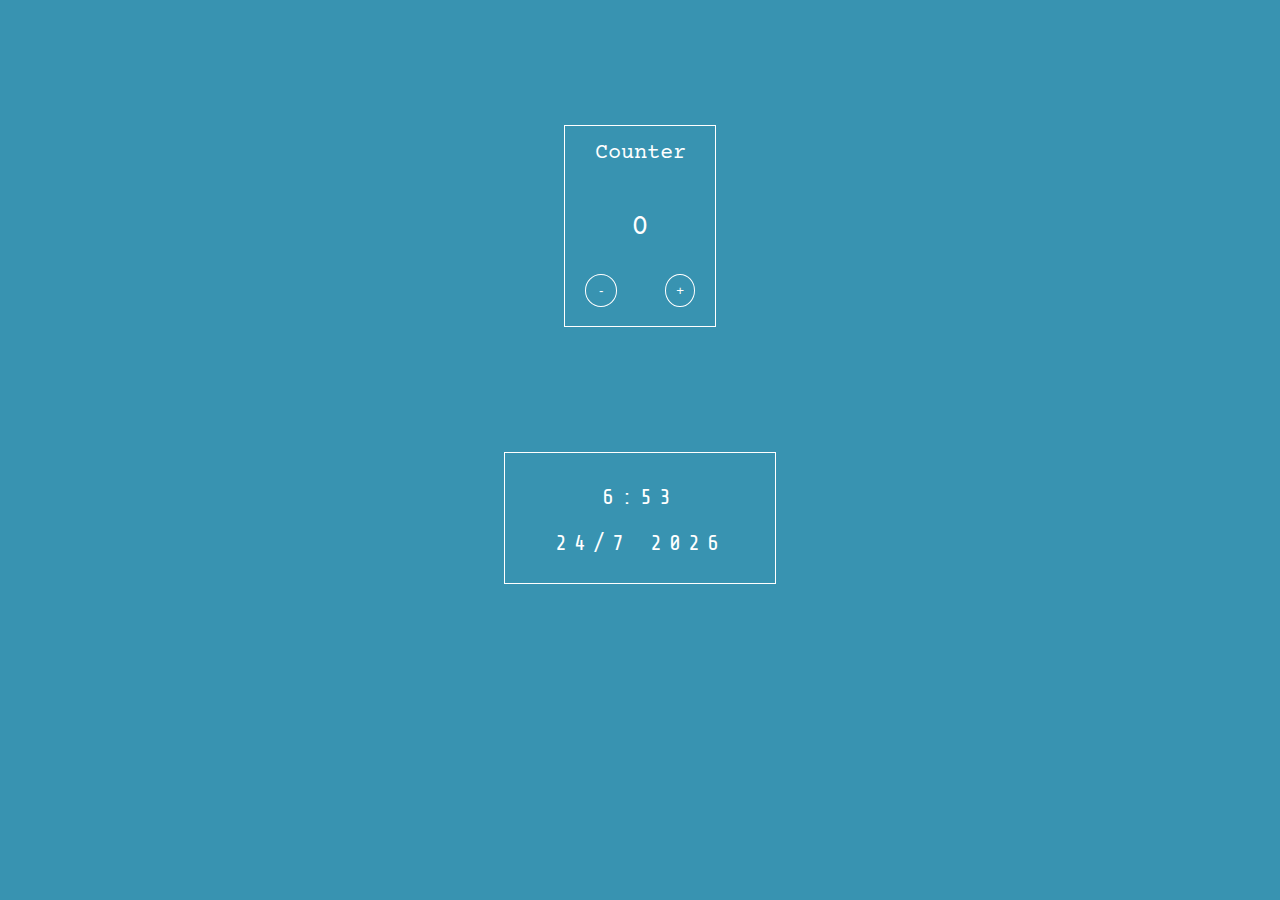
<file: JS/index.html>
<!DOCTYPE html>
<html lang="en">
<head>
    <meta charset="UTF-8">
    <meta name="viewport" content="width=device-width, initial-scale=1.0">
    <title>Document</title>
    <link href='https://fonts.googleapis.com/css?family=Courier+Prime|Share+Tech+Mono&display=swap' rel='stylesheet' type='text/css'>
    <style>
        body{
            background-color: rgb(56, 147, 177);
        }
        #counter .box {
            height: 200px;
            width: 150px;
            outline: 1px solid #fff;
            margin: 10% auto;
            top: 10%;
        }
        #counter p{
            color: #fff;
            font-size: 22px;
            text-align: center;
            padding-top: 15px;
            font-family: 'Courier Prime';
        }
        #counter button{
            background-color: transparent;
            color: #fff;
            border: 1px solid #fff;
            margin: 0 20px;
            border-radius: 50%;
        }
        #watch .box {
            height: 110px;
            width: 250px;
            outline: 1px solid #fff;
            margin: 10% auto;
            top: 10%;
            font-family: 'Share Tech Mono', sans-serif;
            padding: 10px;
        }
        #watch p{
            color: #fff;
            font-size: 22px;
            text-align: center;
            letter-spacing: 7px;
        }
    </style>
</head>
<body>
    <section id="counter">
        <div class="box">
            <p>Counter</p>
            <p id="number" style="font-size: 30px">1</p>
            <button style="float: left; padding: 8px 13px;" id="minus">-</button>
            <button style="float: right; padding: 8px 10px;" id="add">+</button>
        </div>
    </section>
    <section id="watch">
        <div class="box">
           <p id="time"></p>
           <p id="day"></p>
        </div>
    </section>
</body>
<script>
    //counter
    num = 0;
    function write(){
        document.getElementById("number").innerHTML = num;
    }
    write();
    document.getElementById("add").addEventListener("click", function(e){
        num++;
        console.log(num);
        write();
    });
    document.getElementById("minus").addEventListener("click", function myNumber(e){
        num--;
        console.log(num);
        write();
    });

    //watch
    function days(){
        var d = new Date();
        var day = d.getDate();
        var month = d.getMonth() +1;
        var year = d.getFullYear();
        document.getElementById("day").innerHTML = day + '/' + month + ' ' + year;
        console.log(day)
    }
    days();
   
    function watch(){
        var d = new Date();
        var hours = d.getHours();
        var min = d.getMinutes();
        document.getElementById("time").innerHTML = hours + ':' + min;
    }
    watch();


</script>
</html>
</file>
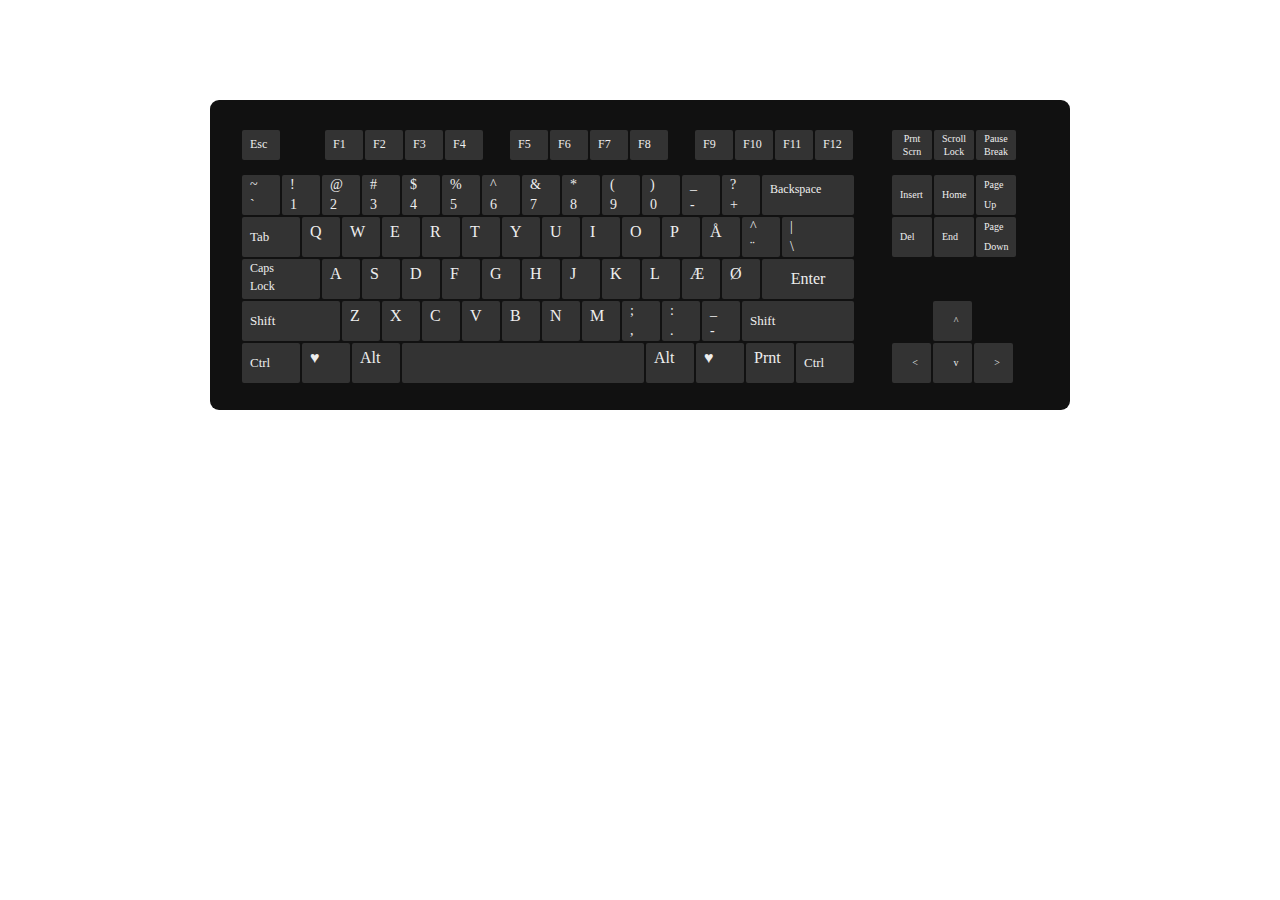
<file: Keyboard/index.html>
<!doctype html>
<html lang="DK-da">
<head>
<meta charset="UTF-8">
<title>Background</title>
<style>
    /* Keyboard taget fra https://codepen.io/attilahajzer/pen/kydqJ*/
    h1{
        font-size: 20px;
        text-align: center;
    }
    body {
        background-color: #fff;
    }
    ::selection{background-color:none; color:inherit;
    }

.keyboard{
  width:800px; height: 250px;
  background-color: #111;
  margin: 100px auto;
  border-radius: 9px;
  padding: 30px;
  color: #eee;
}

.key{
  width: 40px; height:40px;
  display:block;
  background-color:#333;
  text-align: left;
  padding-left: 8px;
  line-height: 29px;
  border-radius:2px;
  float:left; margin-left: 2px;
  margin-bottom:2px;
  transition: box-shadow 0.7s ease;
}

.section-a{width:650px; height:260px; float:left;}
.section-b{width:150px; height:260px; float:left;}

.function{font-size: 12px; width:30px; height:30px; margin-bottom:15px;}
.small{font-size:10px; line-height:13px; text-align: center; padding:0 5px; padding-top:2px; height:28px !important;}
.space1{margin-right: 43px !important;}
.space2{margin-right: 25px !important;}
.dual {font-size: 14px; line-height: 20px; width:30px; }
.backspace {width:84px; font-size: 12px;}
.tab {width: 50px; line-height: 40px; font-size:13px;}
.letter{width:30px;}
.slash{width:64px;}
.caps{width:70px; font-size:12px; line-height:18px;}
.enter{width:92px; line-height:40px; text-align: center; padding-left:0;}
.shift.left{width: 90px;line-height: 40px; font-size:13px;}
.shift.right{width: 104px;line-height: 40px; font-size:13px;}
.ctrl{width: 50px; line-height: 40px; font-size:13px;}
.space{width:234px;}
.arrows{position:relative; top:42px;}
.sec-func .key{width: 32px; font-size:10px; text-align:left; line-height:40px; float:left;}
.sec-func div.dual{line-height:20px;}
.arrows .key{text-align: center; padding-left: 7px; margin-left:2px;}
.hidden{visibility: hidden;}
</style>
</head>

<body>

    <div class="cable">
        </div>
        <div class="keyboard">
          
          
          <div class="section-a">
          <div class="key function space1">
            Esc
          </div>
        
          <div class="key function">
            F1
          </div>
          <div class="key function">
            F2
          </div>
          <div class="key function">
            F3
          </div>
          
          <div class="key function space2">
            F4
          </div>
          <div class="key function">
            F5
          </div>
          <div class="key function">
            F6
          </div>
            <div class="key function">
            F7
          </div>
          <div class="key function space2">
            F8
          </div>
          
          <div class="key function">
            F9
          </div>
          <div class="key function">
            F10
          </div>
            <div class="key function">
            F11
          </div>
          <div class="key function">
            F12
          </div>
            <!--END FUNCTION KEYS -->
            
          <div class="key num dual">
            ~<br>`
          </div>
            
          <div class="key num dual">
            !<br>1
          </div>
          <div class="key num dual">
            @<br>2
          </div>
          <div class="key num dual">
            #<br>3
          </div>
          <div class="key num dual">
            $<br>4
          </div>
          <div class="key num dual">
            %<br>5
          </div>
          <div class="key num dual">
            ^<br>6
          </div>
          <div class="key num dual">
            &<br>7
          </div>
          <div class="key num dual">
            *<br>8
          </div>
          <div class="key num dual">
            (<br>9
          </div>
          <div class="key num dual">
            )<br>0
          </div>
          <div class="key num dual">
            _<br>-
          </div>
          <div class="key num dual">
            ?<br>+
          </div>
          <div class="key backspace">
              Backspace
          </div>
           <!--END NUMBER KEYS -->
            
          <div class="key tab">
            Tab
          </div>
          
          <div class="key letter">
            Q
          </div>
            <div class="key letter">
            W
          </div>
            <div class="key letter">
            E
          </div>
            <div class="key letter">
            R
          </div>
            <div class="key letter">
            T
          </div>
            <div class="key letter">
            Y
          </div>
            <div class="key letter">
            U
          </div>
            <div class="key letter">
            I
          </div>
            <div class="key letter">
            O
          </div>
            <div class="key letter">
            P
          </div>
            <div class="key letter">
            Å
          </div>
            <div class="key dual">
            ^<br>¨
          </div>
            <div class="key letter dual slash">
            |<br>\
          </div>
          <div class="key caps">
            Caps<br>Lock
            </div>
          <div class="key letter">
            A
          </div>
            <div class="key letter">
            S
          </div>
            <div class="key letter">
            D
          </div>
            <div class="key letter">
            F
          </div>
            <div class="key letter">
            G
          </div>
            <div class="key letter">
            H
          </div>
            <div class="key letter">
            J
          </div>
            <div class="key letter">
            K
          </div>
            <div class="key letter">
            L
          </div>
            <div class="key letter">
            Æ
          </div>
            <div class="key letter">
            Ø
          </div>
            <div class="key enter">
            Enter
          </div>
            
          <div class="key shift left">
            Shift
          </div>
          <div class="key letter">
            Z
          </div>  
            <div class="key letter">
            X
          </div>
            <div class="key letter">
            C
          </div>
            <div class="key letter">
            V
          </div><div class="key letter">
            B
          </div><div class="key letter">
            N
          </div><div class="key letter">
            M
          </div>
            <div class="key dual">
            ; <br>,
          </div>
            <div class="key dual">
            :<br>.
          </div>
            <div class="key dual">
            _ <br> -
          </div>
            <div class="key shift right">
            Shift
          </div>
          <div class="key ctrl">
            Ctrl
          </div>
            <div class="key">
            &hearts;
          </div>
            <div class="key">
            Alt
          </div>
            <div class="key space">
            
          
         
            </div>
            <div class="key">
            Alt
          </div>
            <div class="key">
            &hearts;
          </div>
            <div class="key">
            Prnt
          </div>
            <div class="key ctrl">
            Ctrl
          </div>
          </div><!-- end section-a-->
          
          <div class="section-b">
            <div class="key function small">
              Prnt Scrn
            </div>
            <div class="key function small">
              Scroll Lock
            </div>
            <div class="key function small">
              Pause Break
            </div>
            
            <dic class="sec-func">
            <div class="key">
              Insert
            </div>
            <div class="key">
              Home
            </div>
            <div class="key dual">
              Page Up
            </div>
            <div class="key">
              Del
            </div>
            <div class="key">
              End
            </div>
              <div class="key dual">
              Page Down
            </div>
              
              <div class="arrows">
            <div class="key hidden">
              
            </div>
            <div class="key">
              ^
            </div>
            <div class="key hidden">
              
            </div>
            <div class="key">
              <
            </div>
            <div class="key">
              v
            </div>
              <div class="key">
              >
            </div>
              </div><!-- end arrows -->
            </div><!-- end sec-func -->
            
            
          </div><!-- end section-b-->
          
        </div>
</body>


	
	
</html>
</file>
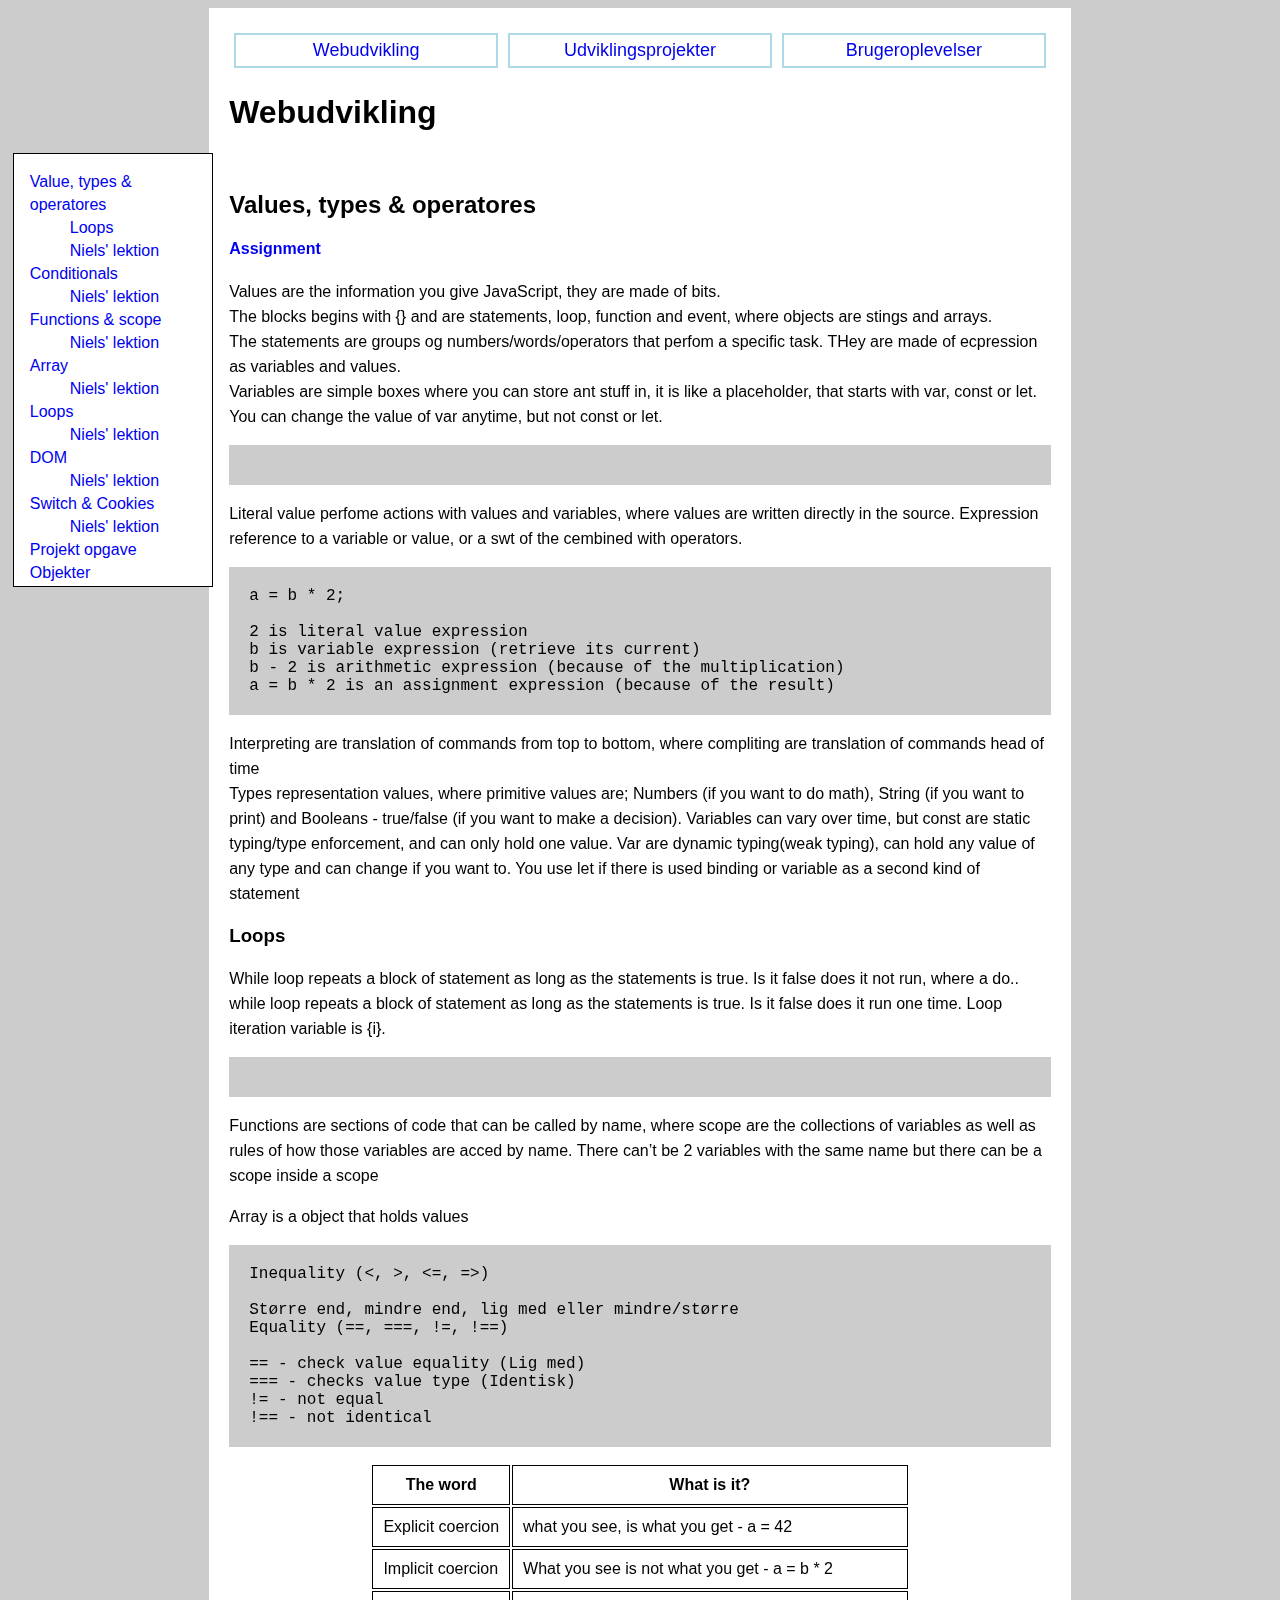
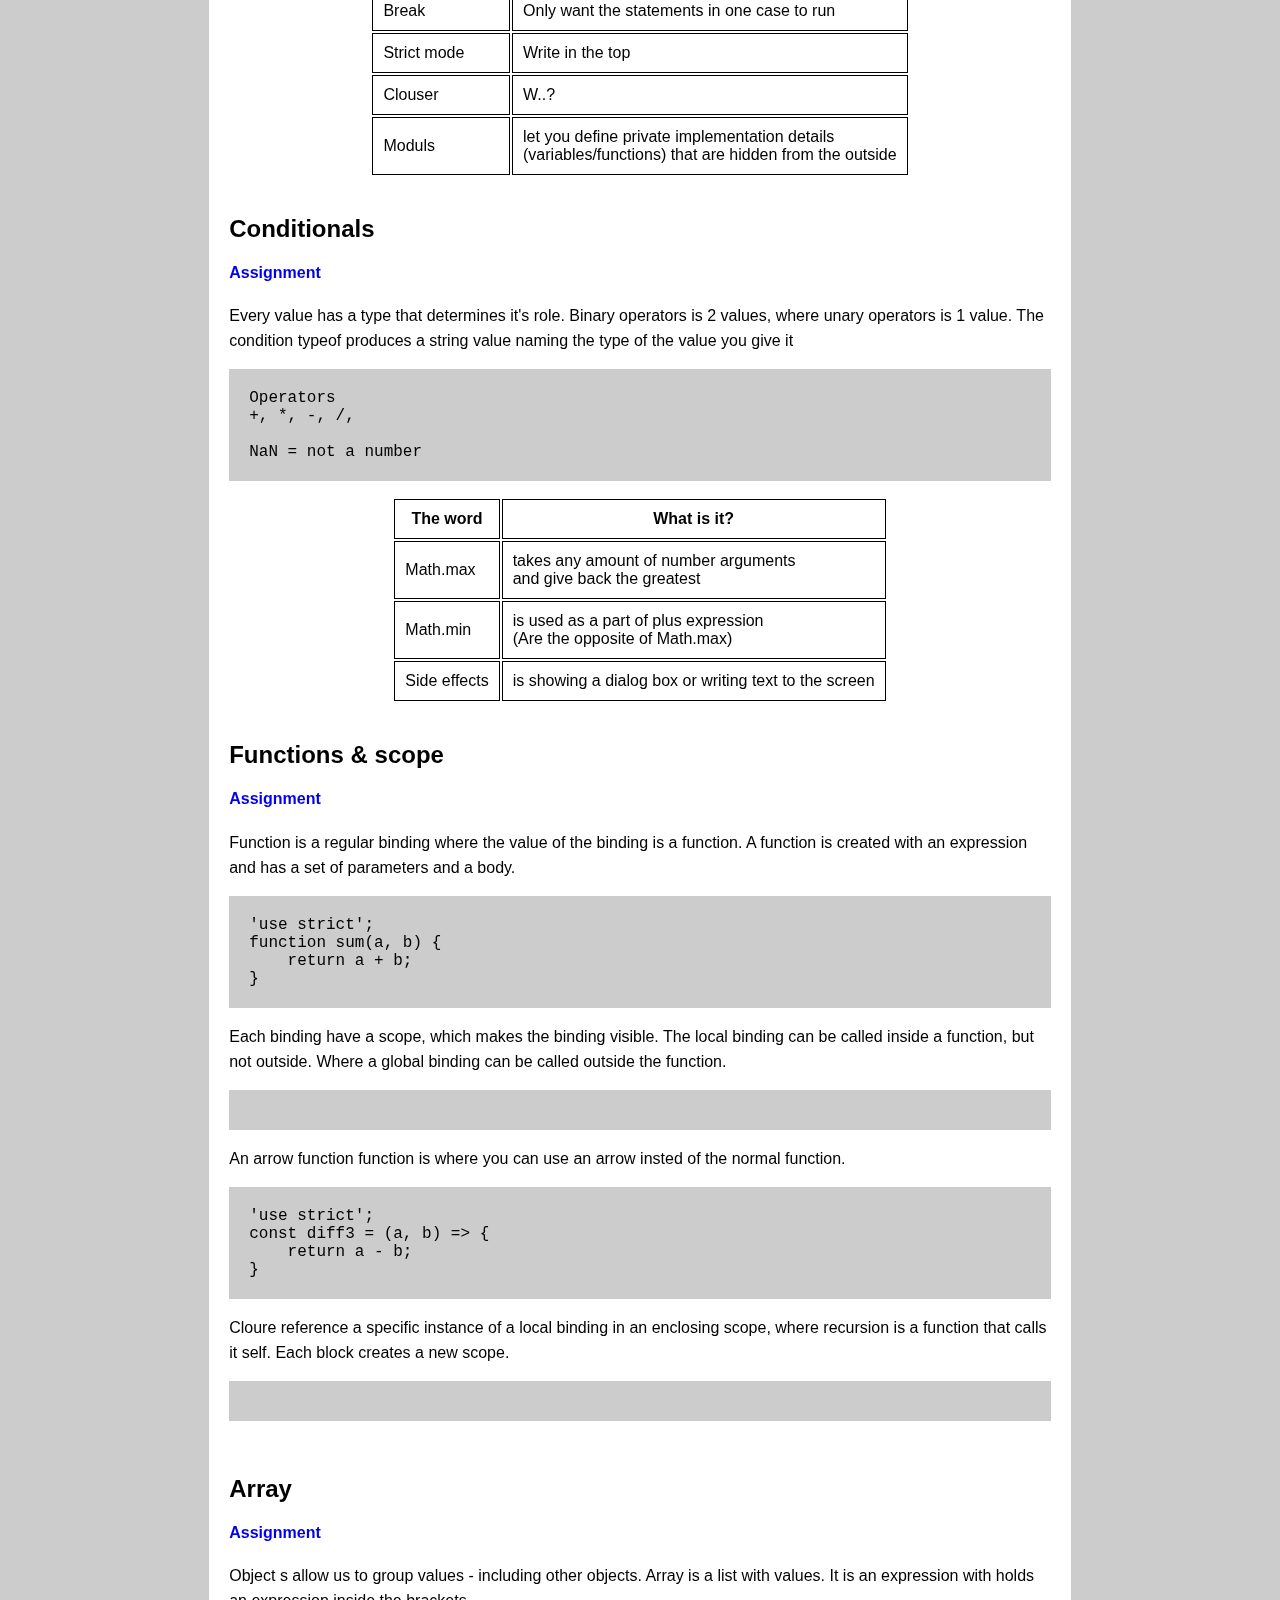
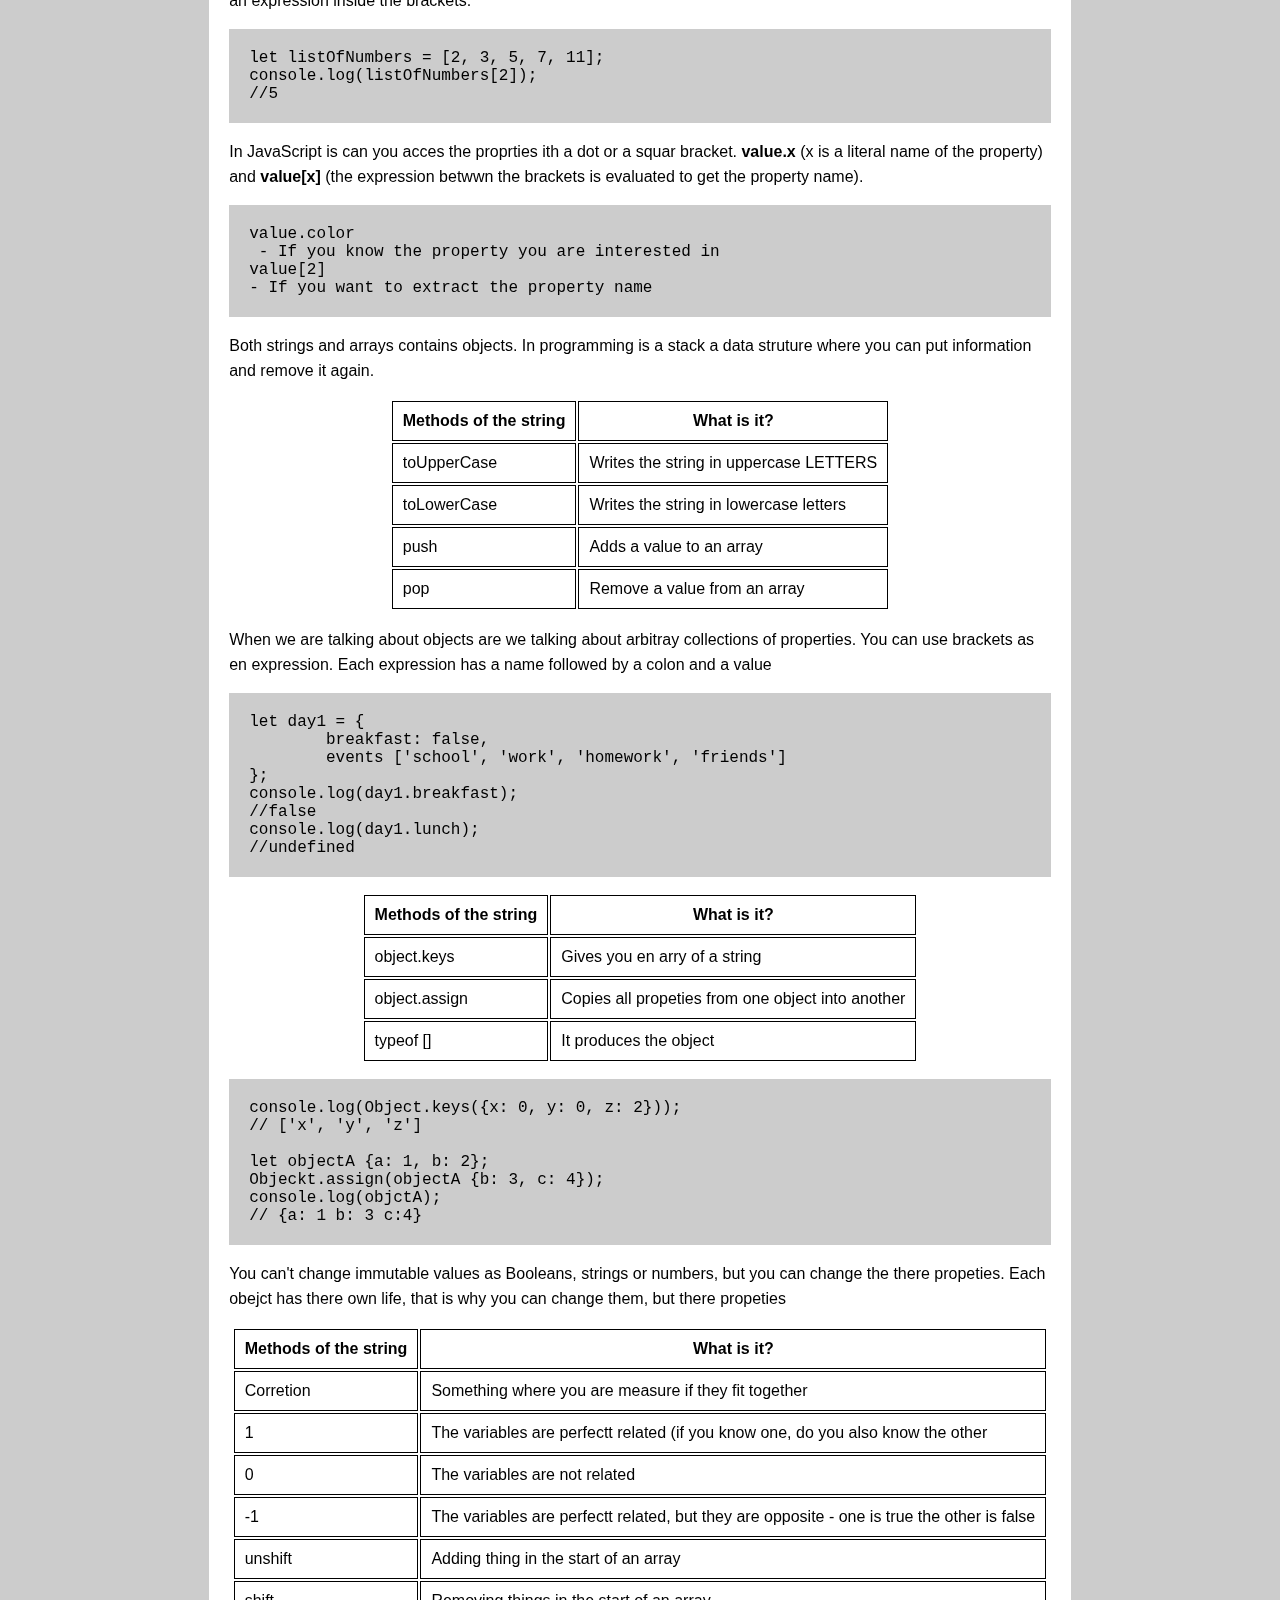
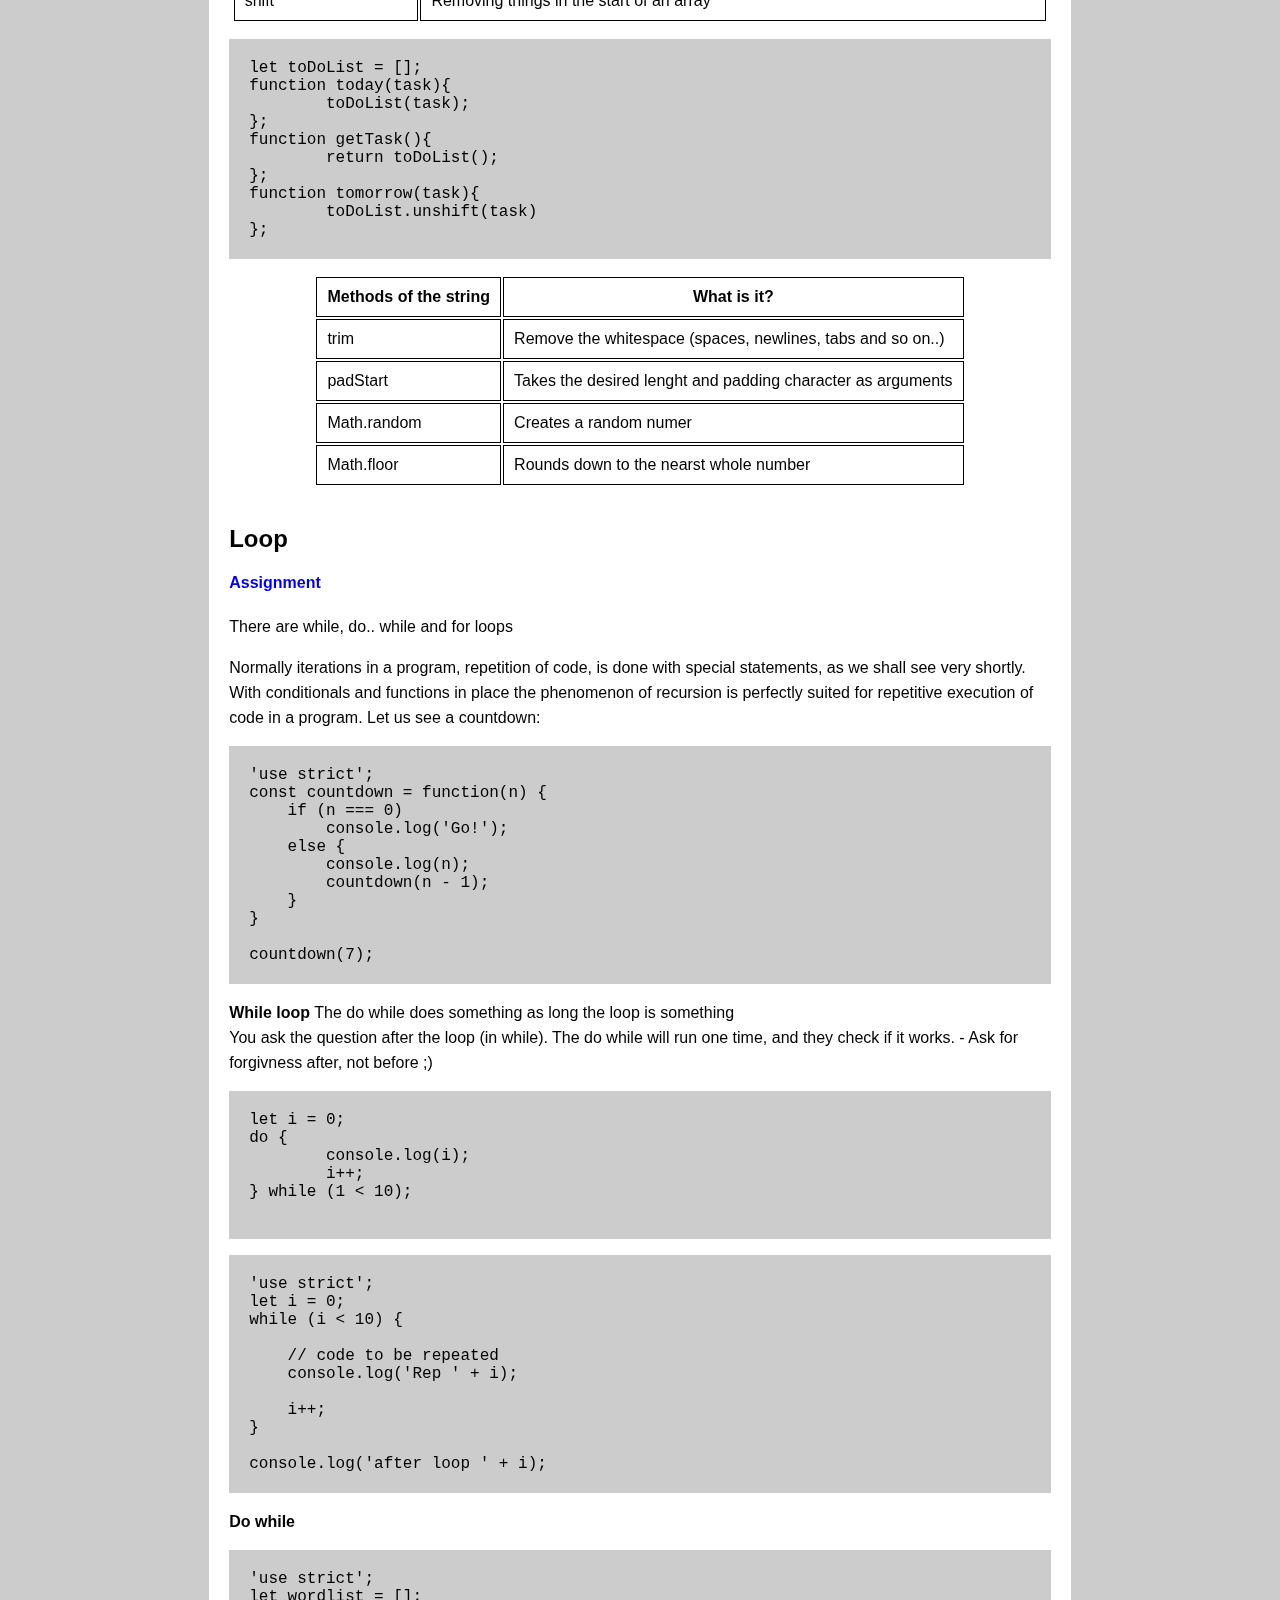
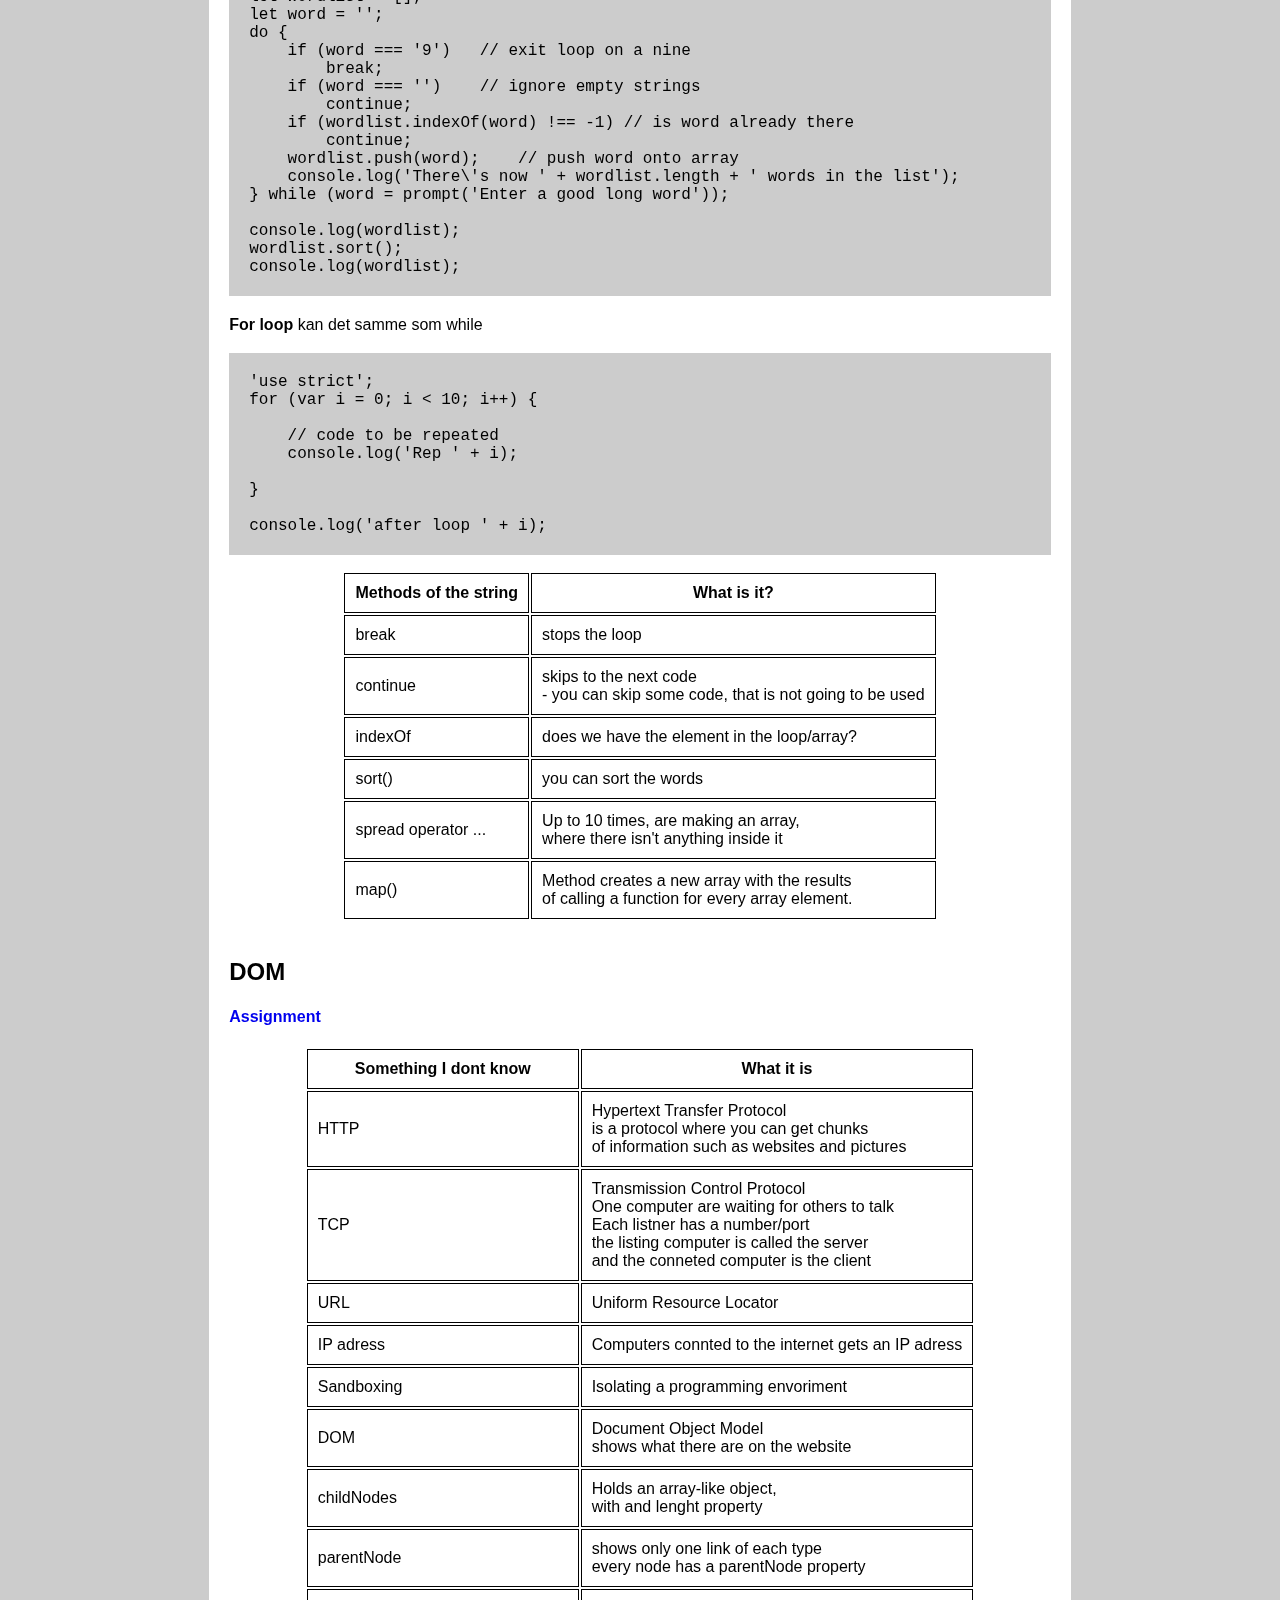
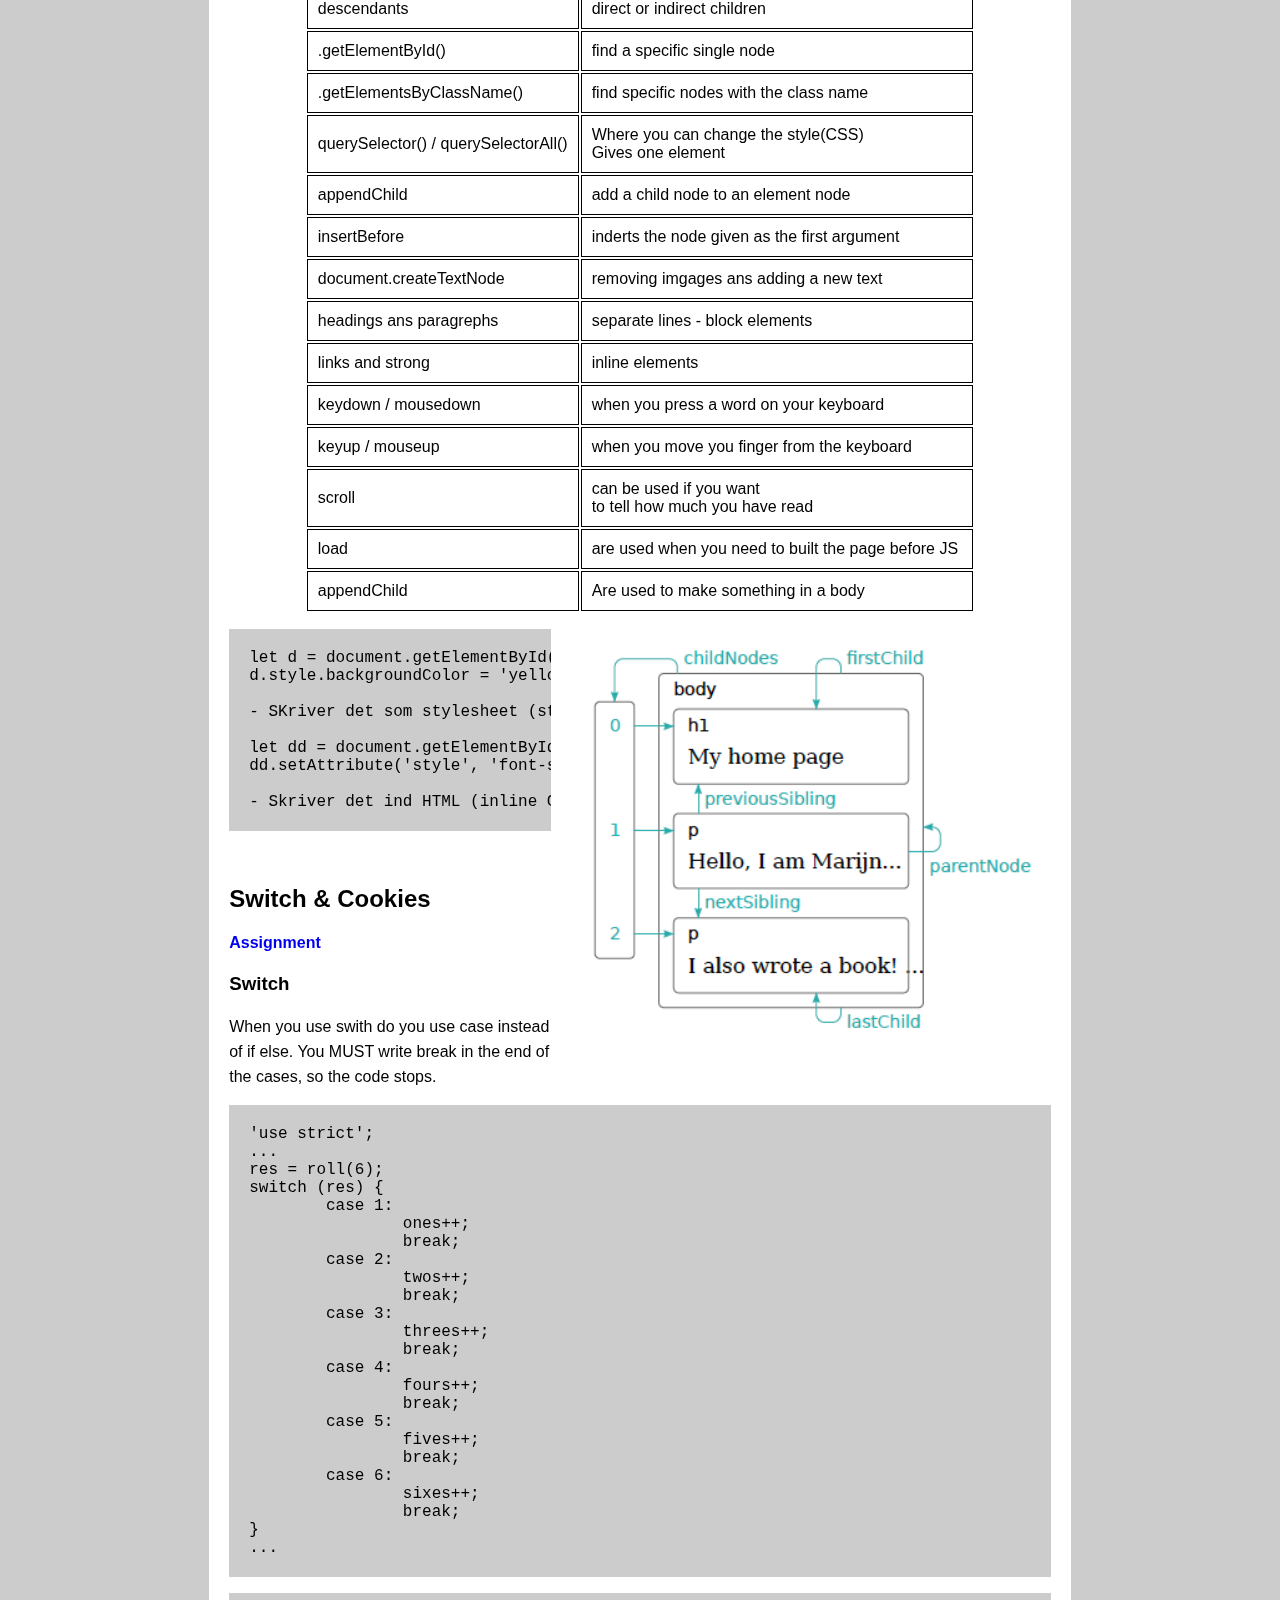
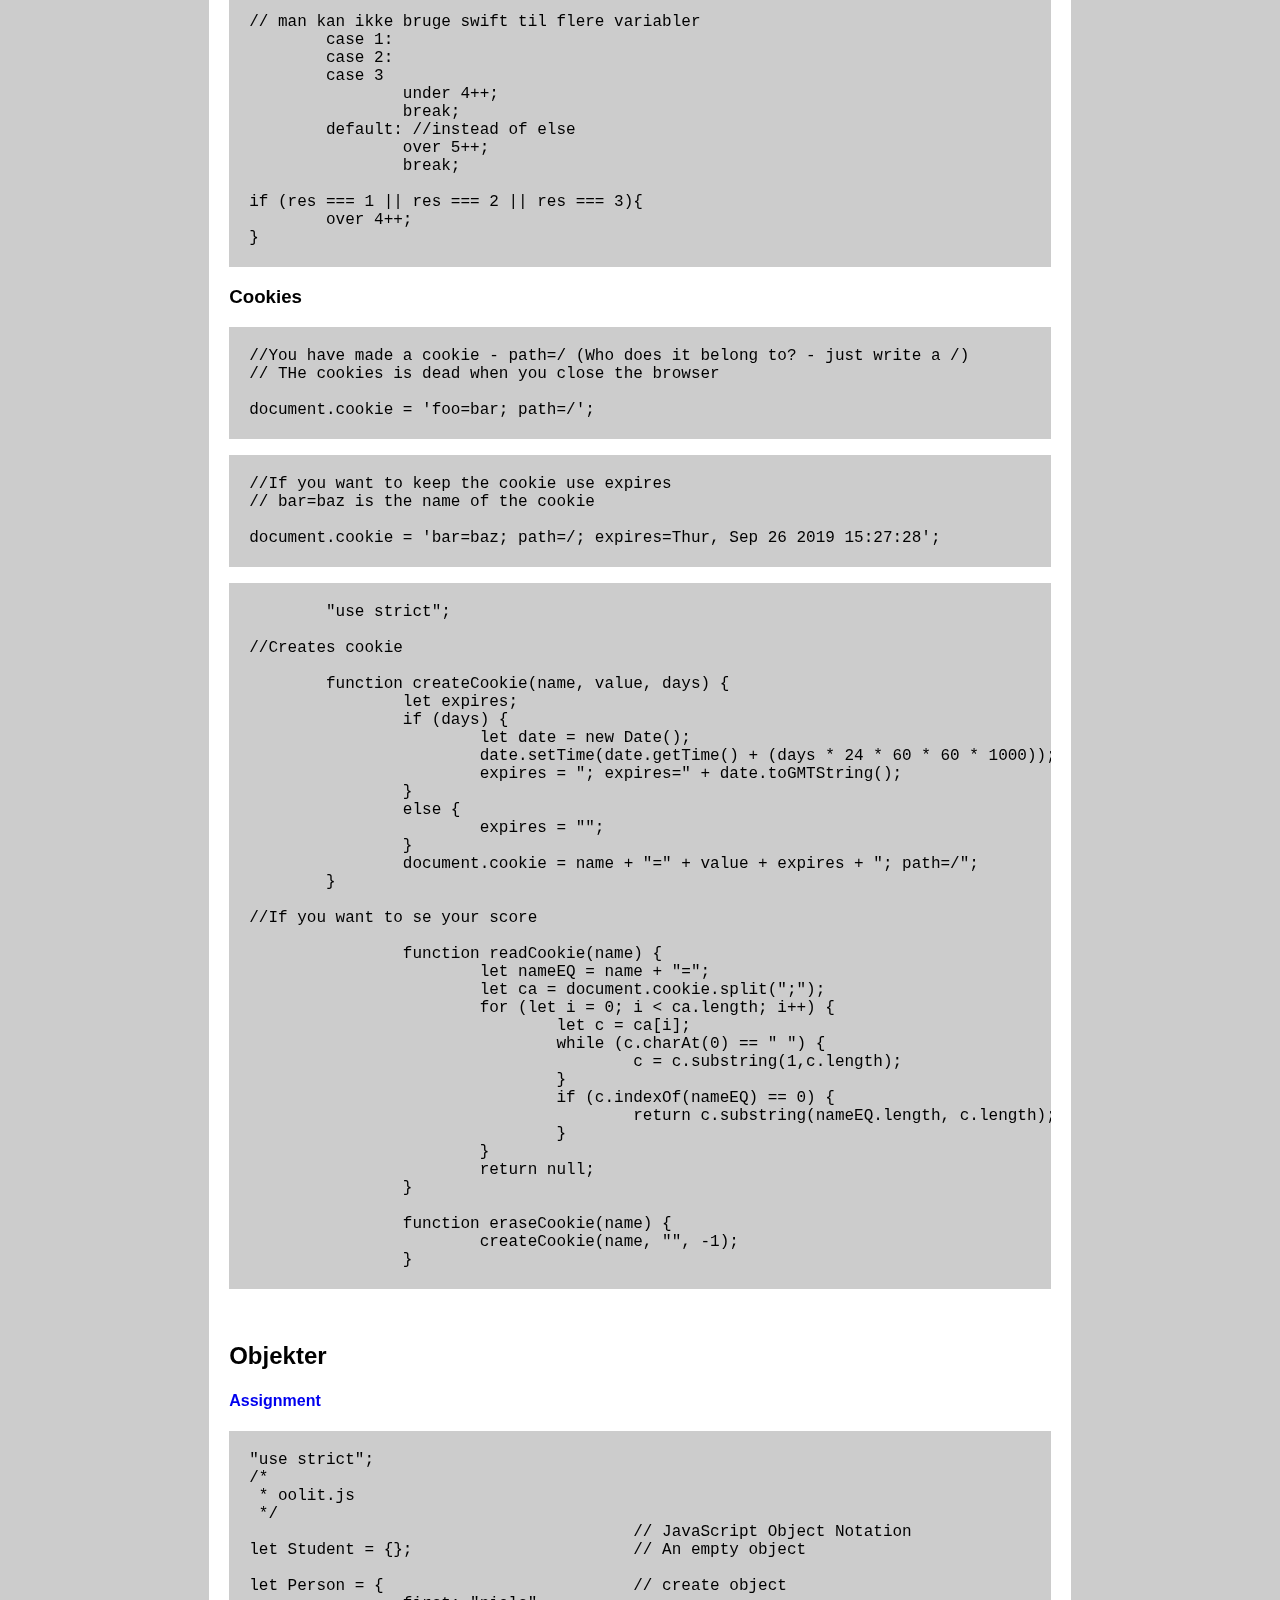
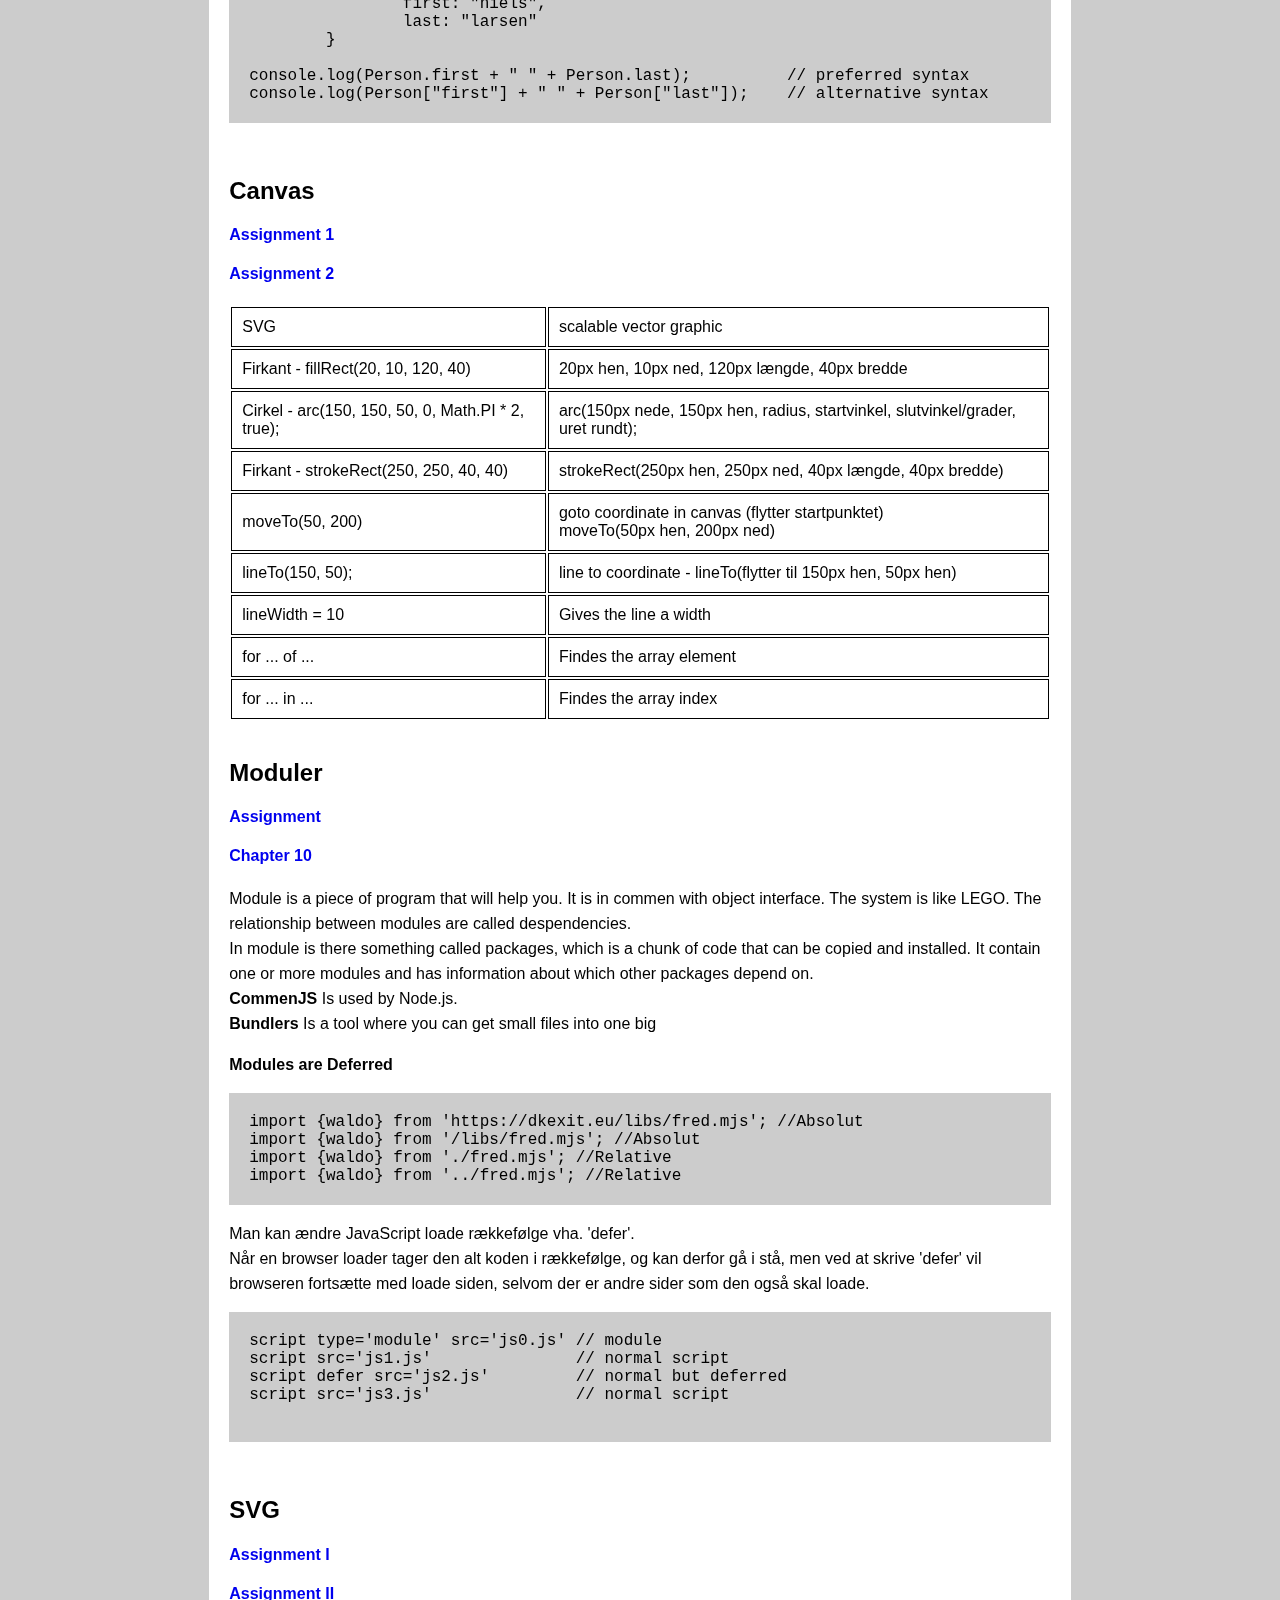
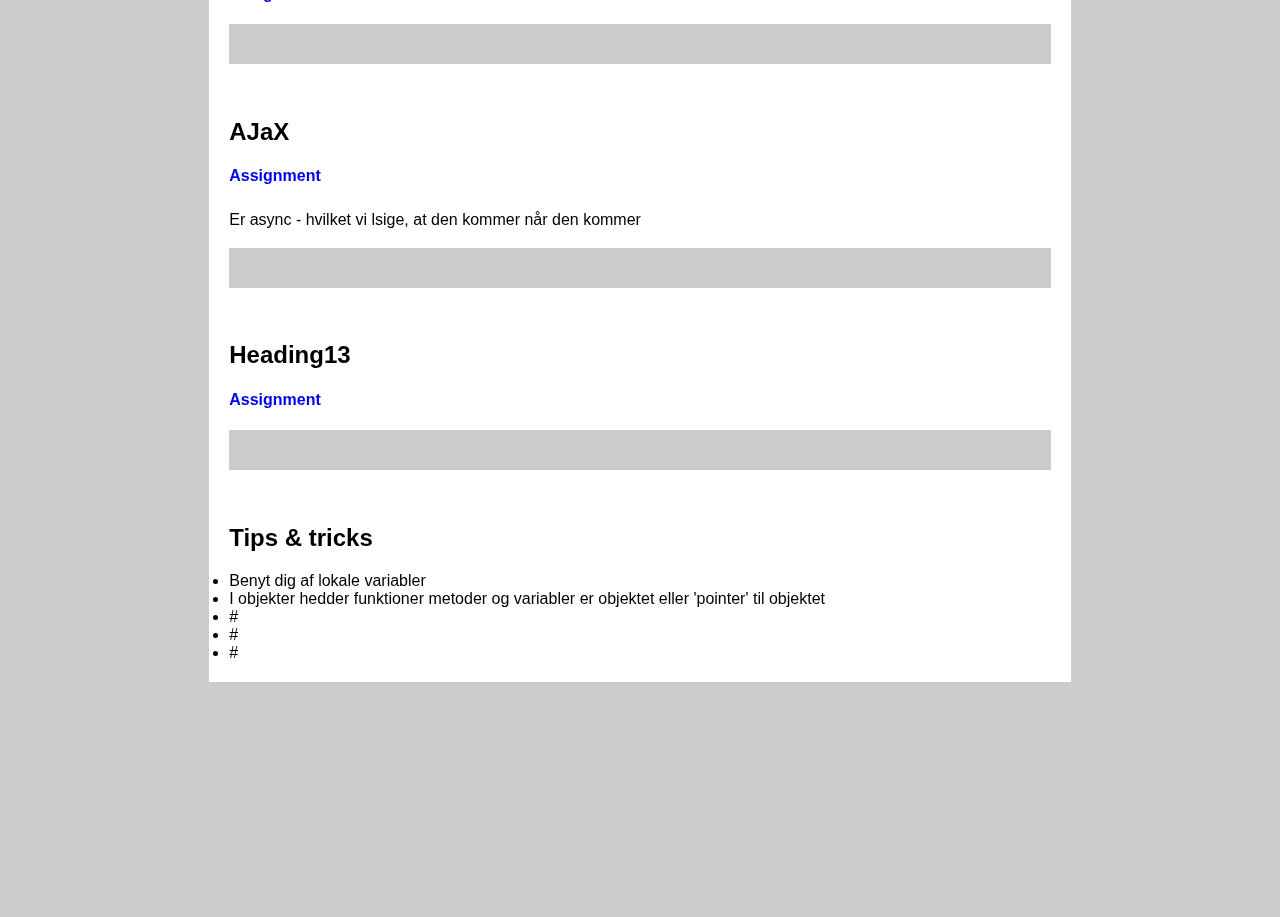
<file: noter/index.html>
<!DOCTYPE html>
<html lang="DK-da">
  <head>
    <meta charset="utf-8">
    <title>Webudvikling - JS</title>
	  <link rel="stylesheet" href="style.css">
	  <!-- Orginalt fra https://cdnjs.com/libraries/jquery -->
	  <script src="https://cdnjs.cloudflare.com/ajax/libs/jquery/3.2.1/jquery.min.js"></script>
	  <script src="web.js"></script>
	  
  </head>
  <body>
      <section class="main">
		  <div class="header">
			  <a href="index.html">Webudvikling</a>
			  <a href="udvikling.html">Udviklingsprojekter</a>
			  <a href="bruger.html">Brugeroplevelser</a>
		  </div>
        <h1>Webudvikling</h1>

		  <div class="miniHeader">
			  <a href="#no1">Value, types &amp; operatores</a>
			  <dd><a href="#no1-1">Loops</a></dd>
			  <dd><a href="http://dkexit.eu/webdev/site/ch03.xhtml" target="_blank">Niels' lektion</a></dd>
			  <a href="#no2">Conditionals</a>
			  <dd><a href="http://dkexit.eu/webdev/site/ch04.xhtml" target="_blank">Niels' lektion</a></dd>
			  <a href="#no3">Functions &amp; scope</a>
			  <dd><a href="http://dkexit.eu/webdev/site/ch05.xhtml" target="_blank">Niels' lektion</a></dd>
			  <a href="#no4">Array</a>
			  <dd><a href="http://dkexit.eu/webdev/site/ch06s03.xhtml" target="_blank">Niels' lektion</a></dd>
			  <a href="#no5">Loops</a>
			  <dd><a href="http://dkexit.eu/webdev/site/ch07s03.xhtml" target="_blank">Niels' lektion</a></dd>
			  <a href="#no6">DOM</a>
			  <dd><a href="http://dkexit.eu/webdev/site/ch08s03.xhtml" target="_blank">Niels' lektion</a></dd>
			  <a href="#no7">Switch &amp; Cookies</a>
			  <dd><a href="http://dkexit.eu/webdev/site/ch09s03.xhtml" target="_blank">Niels' lektion</a></dd>
			  <a href="https://github.com/lervad96/projekt-spil" target="_blank">Projekt opgave</a>
			  <a href="#no8">Objekter</a>
			  <dd><a href="http://dkexit.eu/webdev/site/ch10s05.xhtml" target="_blank">Niels' lektion</a></dd>
			  <a href="#no9">Canvas</a>
			  <dd><a href="http://dkexit.eu/webdev/site/ch11.xhtml" target="_blank">Niels' lektion</a></dd>
			  <a href="#no10">Moduler</a>
			  <dd><a href="http://dkexit.eu/webdev/site/ch22.xhtml" target="_blank">Niels' lektion I</a></dd>
			  <dd><a href="http://dkexit.eu/webdev/site/ch23s03.xhtml" target="_blank">Niels' lektion II</a></dd>

			  <a href="#no11">SVG</a>
				<dd><a href="http://dkexit.eu/webdev/site/ch24.xhtml" target="_blank">Niels' lektion I</a></dd>
				<dd><a href="http://dkexit.eu/webdev/site/ch25.xhtml" target="_blank">Niels' lektion II</a></dd>
			  <a href="#no12">AJaX</a>
			  	<dd><a href="http://dkexit.eu/webdev/site/ch26.xhtml" target="_blank">Niels' lektion</a></dd>

			  <a href="#no13">Headning13</a>
			  <a href="#noEnd">Tips &amp; tricks</a>
			  <a href="http://dkexit.eu/webdev/site/apbs02.xhtml" target="_blank">Solutions</a>
		  </div>


		  <br><h2 id="no1">Values, types &amp; operatores</h2>
		  <h4><a href="https://github.com/Dominoeffekten/Assignments-JS.1" target="_blank">Assignment</a></h4>
		  <p>Values are the information you give JavaScript, they are made of bits. <br>
		  The blocks begins with {} and are statements, loop, function and event, where objects are stings and arrays. <br>
		  The statements are groups og numbers/words/operators that perfom a specific task. THey are made of ecpression as variables and values.<br>
		  Variables are simple boxes where you can store ant stuff in, it is like a placeholder, that starts with var, const or let. You can change the value of var anytime, but not const or let. </p>
<pre>
</pre>
		  	  <p>Literal value perfome actions with values and variables, where values are written directly in the source. Expression reference to a variable or value, or a swt of the cembined with operators. </p>
<pre>
a = b * 2;

2 is literal value expression
b is variable expression (retrieve its current)
b - 2 is arithmetic expression (because of the multiplication)
a = b * 2 is an assignment expression (because of the result)
</pre>
		  	  <p>Interpreting are translation of commands from top to bottom, where compliting are translation of commands head of time <br>
			Types representation values, where primitive values are; Numbers (if you want to do math), String (if you want to print) and Booleans - true/false (if you want to make a decision). Variables can vary over time, but const are static typing/type enforcement, and can only hold one value. Var are dynamic typing(weak typing), can hold any value of any type and can change if you want to. You use let if there is used binding or variable as a second kind of statement</p>
			
		  <h3 id="no1-1">Loops</h3>
		  <p> While loop repeats a block of statement as long as the statements is true. Is it false does it not run, where a do.. while loop repeats a block of statement as long as the statements is true.  Is it false does it run one time. Loop iteration variable is {i}.</p>
<pre>
</pre>
			<p>Functions are sections of code that can be called by name, where scope are the collections of variables as well as rules of how those variables are acced by name. There can’t be 2 variables with the same name but there can be a scope inside a scope</p>
		  	<p> Array is a object that holds values</p>
<pre>
Inequality (<, >, <=, =>)

Større end, mindre end, lig med eller mindre/større
Equality (==, ===, !=, !==)

== - check value equality (Lig med)
=== - checks value type (Identisk)
!= - not equal
!== - not identical
</pre>				
				<table>
		  	<tr>
    			<th>The word</th>
    			<th>What is it?</th>
  			</tr>
			<tr>
    			<td>Explicit coercion</td>
    			<td>what you see, is what you get - a = 42</td>
  			</tr>
			<tr>
    			<td>Implicit coercion</td>
    			<td>What you see is not what you get - a = b * 2</td>
  			</tr>
			<tr>
    			<td>Break</td>
    			<td>Only want the statements in one case to run</td>
  			</tr>
			<tr>
    			<td>Strict mode</td>
    			<td>Write in the top</td>
  			</tr>
			<tr>
    			<td>Clouser</td>
    			<td>W..?</td>
  			</tr>
			<tr>
    			<td>Moduls</td>
    			<td>let you define private implementation details <br>(variables/functions) that are hidden from the outside</td>
  			</tr>
			</table>

		  <br><h2 id="no2">Conditionals</h2>
		  <h4><a href="https://github.com/Dominoeffekten/assignments-JS.Conds" target="_blank">Assignment</a></h4>
		  <p>Every value has a type that determines it's role. Binary operators is 2 values, where unary operators is 1 value. The condition typeof produces a string value naming the type of the value you give it</p>
<pre>
Operators
+, *, -, /, 

NaN = not a number
</pre>
			<table>
		  	<tr>
    			<th>The word</th>
    			<th>What is it?</th>
  			</tr>
			<tr>
    			<td>Math.max</td>
    			<td>takes any amount of number arguments <br>and give back the greatest</td>
  			</tr>
			<tr>
    			<td>Math.min</td>
    			<td>is used as a part of plus expression <br>(Are the opposite of Math.max)</td>
  			</tr>
			<tr>
    			<td>Side effects</td>
    			<td>is showing a dialog box or writing text to the screen</td>
  			</tr>
			</table>


		  
		  <br><h2 id="no3">Functions &amp; scope</h2>
		  <h4><a href="https://github.com/Dominoeffekten/Assignments-JS.Funcs" target="_blank">Assignment</a></h4>
		  <p>Function is a regular binding where the value of the binding is a function. A function is created with an expression and has a set of parameters and a body.</p>
<pre>
'use strict';
function sum(a, b) {
    return a + b;
}
</pre>  
			<p>Each binding have a scope, which makes the binding visible. The local binding can be called inside a function, but not outside. Where a global binding can be called outside the function. </p>
<pre></pre>
			<p>An arrow function function is where you can use an arrow insted of the normal function.</p>
<pre>
'use strict';
const diff3 = (a, b) => {
    return a - b;
}
</pre>
			<p>Cloure reference a specific instance of a local binding in an enclosing scope, where recursion is a function that calls it self. Each block creates a new scope. </p>
<pre></pre>		  
		  
		  
		  
		  <br><h2 id="no4">Array</h2>
		  <h4><a href="https://github.com/Dominoeffekten/Assignments-JS.Arrays" target="_blank">Assignment</a></h4>
		  <p>Object s allow us to group values - including other objects. Array is a list with values. It is an expression with holds an expression inside the brackets.</p>
<pre>
let listOfNumbers = [2, 3, 5, 7, 11];
console.log(listOfNumbers[2]);
//5
</pre>
		   <p>In JavaScript is can you acces the proprties ith a dot or a squar bracket. <b>value.x</b> (x is a literal name of the property) and <b>value[x]</b> (the expression betwwn the brackets is evaluated to get the property name). </p>
<pre>
value.color
 - If you know the property you are interested in
value[2]
- If you want to extract the property name
</pre>
			<p>Both strings and arrays contains objects. In programming is a stack a data struture where you can put information and remove it again. </p>
		  <table>
		  	<tr>
    			<th>Methods of the string</th>
    			<th>What is it?</th>
  			</tr>
			<tr>
    			<td>toUpperCase</td>
    			<td>Writes the string in uppercase LETTERS</td>
  			</tr>
			 <tr>
    			<td>toLowerCase</td>
    			<td>Writes the string in lowercase letters</td>
  			</tr>
			  <tr>
    			<td>push</td>
    			<td>Adds a value to an array</td>
  			</tr>
			  <tr>
    			<td>pop</td>
    			<td>Remove a value from an array</td>
  			</tr>
		  </table>
 
		  	<p>When we are talking about objects are we talking about arbitray collections of properties. You can use brackets as en expression. Each expression has a name followed by a colon and a value</p>
<pre>
let day1 = {
	breakfast: false,
	events ['school', 'work', 'homework', 'friends']
};
console.log(day1.breakfast);
//false
console.log(day1.lunch);
//undefined
</pre>
		  
		  <table>
		  	<tr>
    			<th>Methods of the string</th>
    			<th>What is it?</th>
  			</tr>
			<tr>
    			<td>object.keys</td>
    			<td>Gives you en arry of a string</td>
  			</tr>
			  <tr>
    			<td>object.assign</td>
    			<td>Copies all propeties from one object into another</td>
  			</tr>
			  <tr>
    			<td>typeof []</td>
    			<td>It produces the object</td>
  			</tr>
			 </table>
<pre>
console.log(Object.keys({x: 0, y: 0, z: 2}));
// ['x', 'y', 'z']

let objectA {a: 1, b: 2};
Objeckt.assign(objectA {b: 3, c: 4});
console.log(objctA);
// {a: 1 b: 3 c:4}
</pre>
		  	<p>You can't change immutable values as Booleans, strings or numbers, but you can change the there propeties. Each obejct has there own life, that is why you can change them, but there propeties</p>
		    <table>
		  	<tr>
    			<th>Methods of the string</th>
    			<th>What is it?</th>
  			</tr>
			<tr>
    			<td>Corretion</td>
    			<td>Something where you are measure if they fit together</td>
  			</tr>
			  <tr>
    			<td>1</td>
    			<td>The variables are perfectt related (if you know one, do you also know the other</td>
  			</tr>
			  <tr>
    			<td>0</td>
    			<td>The variables are not related</td>
  			</tr>
				<tr>
    			<td>-1</td>
    			<td>The variables are perfectt related, but they are opposite - one is true the other is false</td>
  			</tr>
			<tr>
    			<td>unshift</td>
    			<td>Adding thing in the start of an array</td>
  			</tr>
				<tr>
    			<td>shift</td>
    			<td>Removing things in the start of an array</td>
  			</tr>
			 </table>
<pre>
let toDoList = [];
function today(task){
	toDoList(task);
};
function getTask(){
	return toDoList();
};
function tomorrow(task){
	toDoList.unshift(task)
};
</pre>
			  	<table>
		  	<tr>
    			<th>Methods of the string</th>
    			<th>What is it?</th>
  			</tr>
			<tr>
    			<td>trim</td>
    			<td>Remove the whitespace (spaces, newlines, tabs and so on..)</td>
  			</tr>
			<tr>
    			<td>padStart</td>
    			<td>Takes the desired lenght and padding character as arguments</td>
  			</tr>
			<tr>
    			<td>Math.random</td>
    			<td>Creates a random numer</td>
  			</tr>
			<tr>
    			<td>Math.floor</td>
    			<td>Rounds down to the nearst whole number</td>
  			</tr>
			 
		  </table>
	
		  <br><h2 id="no5">Loop</h2>
		  <h4><a href="https://github.com/Dominoeffekten/Assignments-JS.Arrays" target="_blank">Assignment</a></h4>
		  <p>There are while, do.. while and for loops</p>
		  <p>Normally iterations in a program, repetition of code, is done with special statements, as we shall see very shortly. With conditionals and functions in place the phenomenon of recursion is perfectly suited for repetitive execution of code in a program. Let us see a countdown:</p>
<pre>
'use strict';
const countdown = function(n) {
    if (n === 0)
        console.log('Go!');
    else {
        console.log(n);
        countdown(n - 1);
    }
}

countdown(7);
</pre>
	  <p><b>While loop</b> The do while does something as long the loop is something <br>
	  You ask the question after the loop (in while). The do while will run one time, and they check if it works. - Ask for forgivness after, not before ;) </p>
<pre>
let i = 0;
do {
	console.log(i);
	i++;
} while (1 < 10);

</pre>
<pre>
'use strict';
let i = 0;
while (i < 10) {

    // code to be repeated
    console.log('Rep ' + i);

    i++;
}

console.log('after loop ' + i);
</pre>
	  <p><b>Do while</b></p>
<pre>
'use strict';
let wordlist = [];
let word = '';
do {
    if (word === '9')   // exit loop on a nine
        break;
    if (word === '')    // ignore empty strings
        continue;
    if (wordlist.indexOf(word) !== -1) // is word already there
        continue;
    wordlist.push(word);    // push word onto array
    console.log('There\'s now ' + wordlist.length + ' words in the list');
} while (word = prompt('Enter a good long word'));

console.log(wordlist);
wordlist.sort();
console.log(wordlist);
</pre>
	  <p><b>For loop</b> kan det samme som while</p>
<pre>
'use strict';
for (var i = 0; i < 10; i++) {

    // code to be repeated
    console.log('Rep ' + i);

}

console.log('after loop ' + i);
</pre>
				<table>
		  	<tr>
    			<th>Methods of the string</th>
    			<th>What is it?</th>
  			</tr>
			<tr>
    			<td>break</td>
    			<td>stops the loop</td>
  			</tr>
			<tr>
    			<td>continue</td>
    			<td>skips to the next code <br> - you can skip some code, that is not going to be used</td>
  			</tr>
			<tr>
    			<td>indexOf</td>
    			<td>does we have the element in the loop/array?</td>
  			</tr>
			<tr>
    			<td>sort()</td>
    			<td>you can sort the words</td>
  			</tr>
			<tr>
    			<td>spread operator ... </td>
    			<td>Up to 10 times, are making an array, <br>where there isn't anything inside it</td>
  			</tr>
			<tr>
    			<td>map()</td>
    			<td>Method creates a new array with the results <br>of calling a function for every array element.</td>
  			</tr>
			</table>
	

			
		  <br><h2 id="no6">DOM</h2>
		  <h4><a href="#" target="_blank">Assignment</a></h4>
		  
		  <table>
		  	<tr>
    			<th>Something I dont know</th>
    			<th>What it is</th>
  			</tr>
			<tr>
    			<td>HTTP</td>
    			<td>Hypertext Transfer Protocol <br> is a protocol where you can get chunks <br> of information  such as websites and pictures</td>
  			</tr>
			<tr>
    			<td>TCP</td>
    			<td>Transmission Control Protocol <br> One computer are waiting for others to talk <br> Each listner has a number/port <br> the listing computer is called the server <br>and the conneted computer is the client</td>
  			</tr>
			<tr>
    			<td>URL</td>
    			<td>Uniform Resource Locator</td>
  			</tr>
			<tr>
    			<td>IP adress </td>
    			<td>Computers connted to the internet gets an IP adress</td>
  			</tr>
			<tr>
    			<td>Sandboxing</td>
    			<td>Isolating a programming envoriment</td>
  			</tr>
			<tr>
    			<td>DOM</td>
    			<td>Document Object Model <br>
				shows what there are on the website</td>
  			</tr>
			<tr>
    			<td>childNodes</td>
    			<td>Holds an array-like object, <br>with and lenght property</td>
  			</tr>
			<tr>
    			<td>parentNode</td>
    			<td>shows only one link of each type <br> every node has a parentNode property </td>
  			</tr>
			<tr>
    			<td>descendants</td>
    			<td>direct or indirect children</td>
  			</tr>
			<tr>
    			<td>.getElementById()</td>
    			<td>find a specific single node</td>
			  </tr>
			  <tr>
    			<td>.getElementsByClassName()</td>
    			<td>find specific nodes with the class name</td>
			  </tr>
			  <tr>
    			<td>querySelector() / querySelectorAll()</td>
    			<td>Where you can change the style(CSS)<br> Gives one element</td>
  			</tr>
			<tr>
    			<td>appendChild</td>
    			<td>add a child node to an element node</td>
  			</tr>
			<tr>
    			<td>insertBefore</td>
    			<td>inderts the node given as the first argument</td>
  			</tr>
			<tr>
    			<td>document.createTextNode</td>
    			<td>removing imgages ans adding a new text</td>
			  </tr>
			  <tr>
    			<td>headings ans paragrephs</td>
    			<td>separate lines - block elements</td>
			  </tr>
			  <tr>
    			<td>links and strong</td>
    			<td>inline elements</td>
			  </tr>
			  <tr>
    			<td>keydown / mousedown</td>
    			<td>when you press a word on your keyboard</td>
			  </tr>
			  <tr>
    			<td>keyup / mouseup</td>
    			<td>when you move you finger from the keyboard</td>
			  </tr>
			  <tr>
    			<td>scroll</td>
    			<td>can be used if you want <br>to tell how much you have read</td>
			  </tr>
			  <tr>
    			<td>load</td>
    			<td>are used when you need to built the page before JS</td>
			  </tr>
			  <tr>
    			<td>appendChild</td>
    			<td>Are used to make something in a body</td>
			  </tr>
			  
		</table>
		<img src="billeder/java/dom1.png" width="500">

<pre>
let d = document.getElementById('divI');
d.style.backgroundColor = 'yellow';

- SKriver det som stylesheet (stylesheet)

let dd = document.getElementById('divI');
dd.setAttribute('style', 'font-style: oblique;');

- Skriver det ind HTML (inline CSS)
</pre>
		  
		  
		  <br><h2 id="no7">Switch &amp; Cookies</h2>
		  <h4><a href="https://github.com/Dominoeffekten/JS.DOM.1" target="_blank">Assignment</a></h4>
			<h3>Switch</h3>	  
		  <p>
				When you use swith do you use case instead of if else. 
				You MUST write break in the end of the cases, so the code stops.

			</p>
<pre>
'use strict';
...
res = roll(6);
switch (res) {
	case 1:
		ones++;
		break;
	case 2:
		twos++;
		break;
	case 3:
		threes++;
		break;
	case 4:
		fours++;
		break;
	case 5:
		fives++;
		break;
	case 6:
		sixes++;
		break;
}
...
</pre>
<pre>
// man kan ikke bruge swift til flere variabler
	case 1:
	case 2:
	case 3
		under 4++;
		break;
	default: //instead of else
		over 5++;
		break;
		
if (res === 1 || res === 2 || res === 3){
	over 4++;
}
</pre>
				<h3>Cookies</h3>
				<p></p>
<pre>
//You have made a cookie - path=/ (Who does it belong to? - just write a /)
// THe cookies is dead when you close the browser

document.cookie = 'foo=bar; path=/';
</pre>

<pre>
//If you want to keep the cookie use expires
// bar=baz is the name of the cookie
		
document.cookie = 'bar=baz; path=/; expires=Thur, Sep 26 2019 15:27:28';
</pre>

<pre>
	"use strict"; 

//Creates cookie

	function createCookie(name, value, days) {
		let expires;
		if (days) {
			let date = new Date();
			date.setTime(date.getTime() + (days * 24 * 60 * 60 * 1000));
			expires = "; expires=" + date.toGMTString();
		}
		else {
			expires = "";
		}
		document.cookie = name + "=" + value + expires + "; path=/";
	}

//If you want to se your score

		function readCookie(name) {
			let nameEQ = name + "=";
			let ca = document.cookie.split(";");
			for (let i = 0; i < ca.length; i++) {
				let c = ca[i];
				while (c.charAt(0) == " ") {
					c = c.substring(1,c.length);
				}
				if (c.indexOf(nameEQ) == 0) {
					return c.substring(nameEQ.length, c.length);
				}
			}
			return null;
		}
		
		function eraseCookie(name) {
			createCookie(name, "", -1);
		}
</pre>


		  <br><h2 id="no8">Objekter</h2>
		  <h4><a href="https://github.com/Dominoeffekten/JS.OOP.1" target="_blank">Assignment</a></h4>
		  		  <p></p>
<pre>
"use strict";
/*
 * oolit.js
 */
					// JavaScript Object Notation
let Student = {};                       // An empty object
		
let Person = {                          // create object
		first: "niels",
		last: "larsen"
	}
		
console.log(Person.first + " " + Person.last);          // preferred syntax
console.log(Person["first"] + " " + Person["last"]);    // alternative syntax
</pre>
<br><h2 id="no9">Canvas</h2>
<h4><a href="https://github.com/Dominoeffekten/JS.canvas" target="_blank">Assignment 1</a></h4>
<h4><a href="https://github.com/Dominoeffekten/JS.anim" target="_blank">Assignment 2</a></h4>
<table>
	<tr>
		<td>SVG</td>
		<td>scalable vector graphic</td>
	</tr>
	<tr>
		<td>Firkant - fillRect(20, 10, 120, 40)</td>
		<td>20px hen, 10px ned, 120px længde, 40px bredde</td>
	</tr>
	<tr>
		<td>Cirkel - arc(150, 150, 50, 0, Math.PI * 2, true);</td>
		<td>arc(150px nede, 150px hen, radius, startvinkel, slutvinkel/grader, uret rundt);</td>
	</tr>
	<tr>
		<td>Firkant - strokeRect(250, 250, 40, 40)</td>
		<td>strokeRect(250px hen, 250px ned, 40px længde, 40px bredde)</td>
	</tr>
	<tr>
		<td>moveTo(50, 200)</td>
		<td>goto coordinate in canvas (flytter startpunktet)<br>
			moveTo(50px hen, 200px ned)</td>
	</tr>
	<tr>
		<td>lineTo(150, 50);</td>
		<td>line to coordinate - lineTo(flytter til 150px hen, 50px hen)</td>
	</tr>
	<tr>
		<td>lineWidth = 10</td>
		<td>Gives the line a width</td>
	</tr>
	<tr>
		<td>for ... of ...</td>
		<td>Findes the array element</td>
	</tr>
	<tr>
		<td>for ... in ...</td>
		<td>Findes the array index</td>
	</tr>
</table>
				<br><h2 id="no10">Moduler</h2>
				<h4><a href="https://github.com/Dominoeffekten/DE.modules" target="_blank">Assignment</a></h4>
				<h4><a href="https://eloquentjavascript.net/10_modules.html" target="_blank">Chapter 10</a></h4>


					<p>Module is a piece of program that will help you. It is in commen with object interface. The system is like LEGO.
						The relationship between modules are called despendencies. <br>
						In module is there something called packages, which is a chunk of code that can be copied and installed. It contain one or more modules and
						has information about which other packages depend on. 
						<br><b>CommenJS</b> Is used by Node.js. 
						<br><b>Bundlers</b> Is a tool where you can get small files into one big

					</p>
					<p><b>Modules are Deferred</b></p>
<pre>
import {waldo} from 'https://dkexit.eu/libs/fred.mjs'; //Absolut
import {waldo} from '/libs/fred.mjs'; //Absolut
import {waldo} from './fred.mjs'; //Relative
import {waldo} from '../fred.mjs'; //Relative
</pre>
<p>
	Man kan ændre JavaScript loade rækkefølge vha. 'defer'. <br>
	Når en browser loader tager den alt koden i rækkefølge, og kan derfor gå i stå, men ved at skrive 'defer' vil browseren fortsætte med loade siden, selvom der er andre sider
	som den også skal loade.
</p>
<pre>
script type='module' src='js0.js' // module
script src='js1.js'               // normal script
script defer src='js2.js'         // normal but deferred
script src='js3.js'               // normal script
    
</pre>






<br><h2 id="no11">SVG</h2>
<h4><a href="https://github.com/Dominoeffekten/DE.SVG.0" target="_blank">Assignment I</a></h4>
<h4><a href="https://github.com/Dominoeffekten/DE.SVG.1" target="_blank">Assignment II</a></h4>
		  		  <p></p>
<pre>
</pre>
<br><h2 id="no12">AJaX</h2>
<h4><a href="#" target="_blank">Assignment</a></h4>
		  		  <p>Er async - hvilket vi lsige, at den kommer når den kommer</p>
<pre>
</pre>
<br><h2 id="no13">Heading13</h2>
<h4><a href="#" target="_blank">Assignment</a></h4>
		  		  <p></p>
<pre>
</pre>
		<br><h2 id="noEnd">Tips &amp; tricks</h2>
			  <li>Benyt dig af lokale variabler</li>
			  <li>I objekter hedder funktioner metoder og variabler er objektet eller 'pointer' til objektet</li>
			  <li>#</li>
			  <li>#</li>
			  <li>#</li>



      </section>
  </body>
	
</html>
</file>
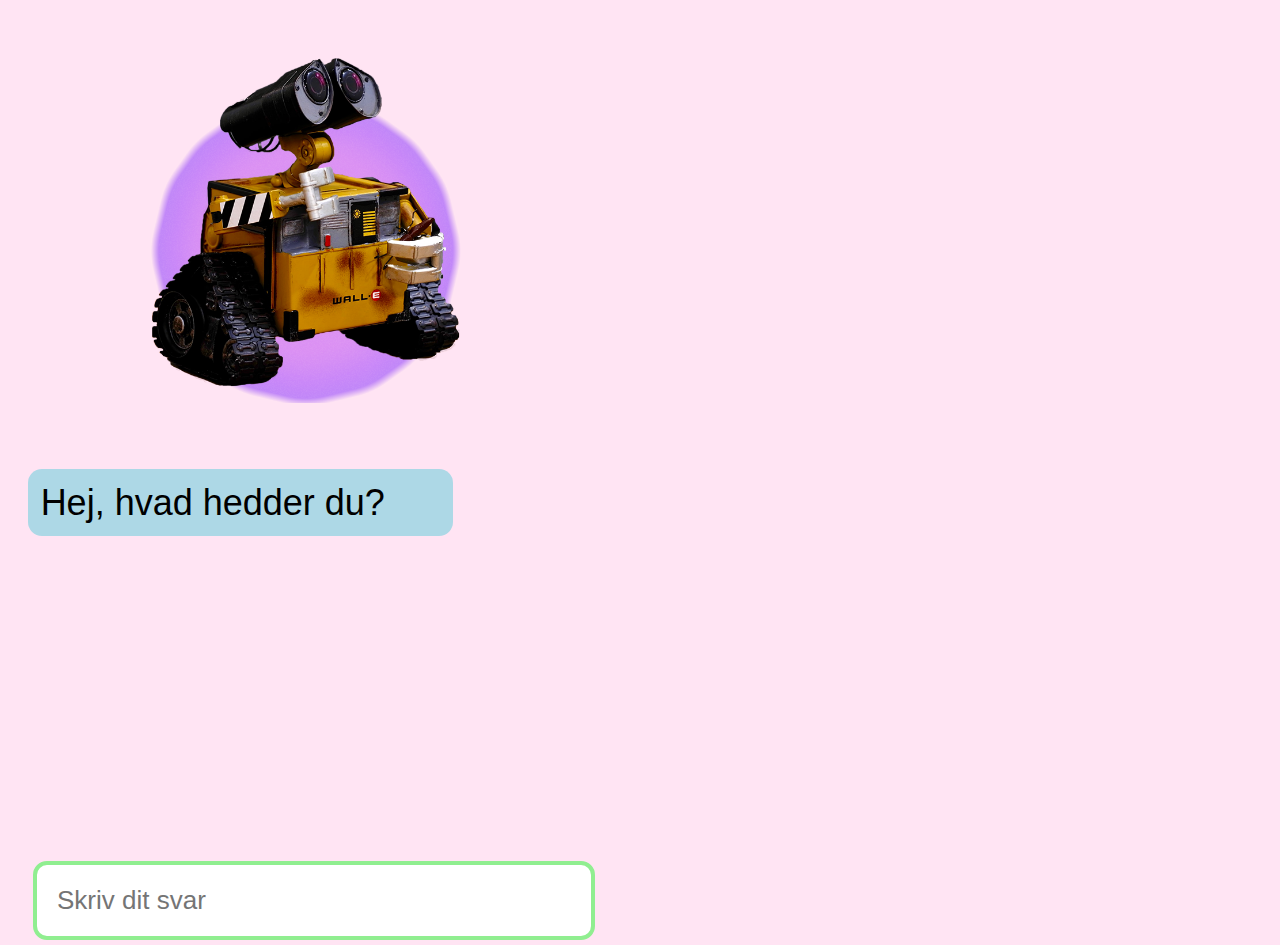
<file: bot/bot1.0/index.html>
<!doctype html>
<html>
    <head>
        <meta charset="utf-8">
        <title>Try to make a bot</title>
        <meta name="viewport" content="width=device-width, minimum-scale=1.0">
        <script src='./second.js'></script>
        <link rel="stylesheet" type="text/css" href="style.css">
    </head>
    <body>
        <section>
            <article class="bot">
                <img src="bot4.png" class="botImg">
            </article>
            
            <article class="yourBox">
                <div id="askBot">Hej, hvad hedder du?</div> 
                    <div id="yours"></div>
                    <div id="result"></div>

                    <div id="input">
                        <input type="text" id="you" placeholder="Skriv dit svar" required/>
                    </div>
            </article>
        </section>
       
    </body>
</html>
</file>
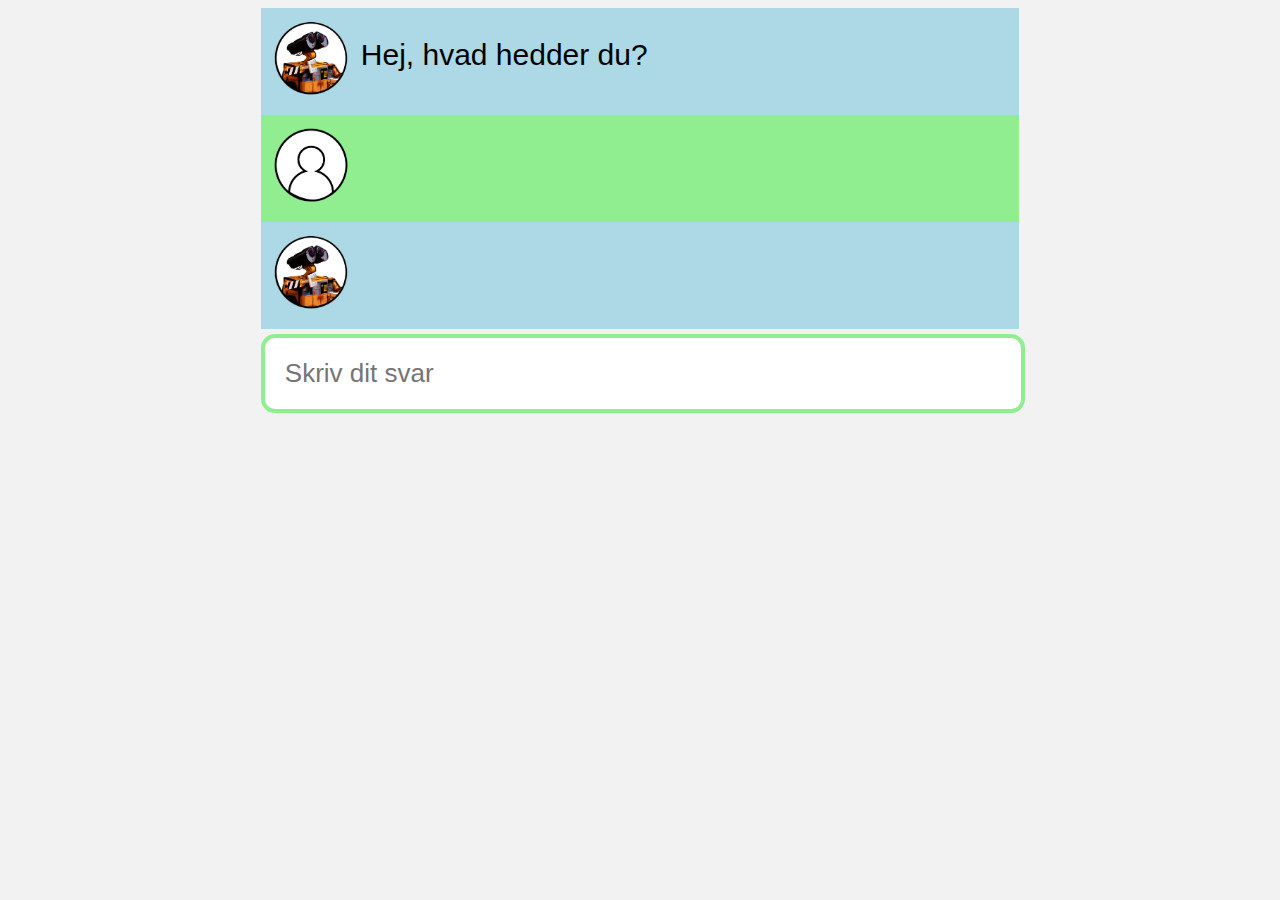
<file: bot/bot1.5/index.html>
<!doctype html>
<html>
    <head>
        <meta charset="utf-8">
        <title>Try to make a bot</title>
        <meta name="viewport" content="width=device-width, minimum-scale=1.0">
        <script src='./second.js'></script>
        <link rel="stylesheet" type="text/css" href="style.css">
    </head>
    <body>
        <section>
            <article id="botAsk">
                <img src="bot.png" class="botImg" alt="Robot">
                <div id="askBot">Hej, hvad hedder du?</div> 
            </article>
            
            <article id="youA">
                    <img src="me.png" class="meImg" alt="Unknow person">
                    <div id="yours"></div>
            </article>
            
            <article id="botAsk2">
                <img src="bot.png" class="botImg" alt="Robot">
                <div id="result"></div>
            </article>
            
            <div id="input">
                <input type="text" id="you" placeholder="Skriv dit svar" required/>
            </div>
            
        </section>
       
    </body>
</html>
</file>
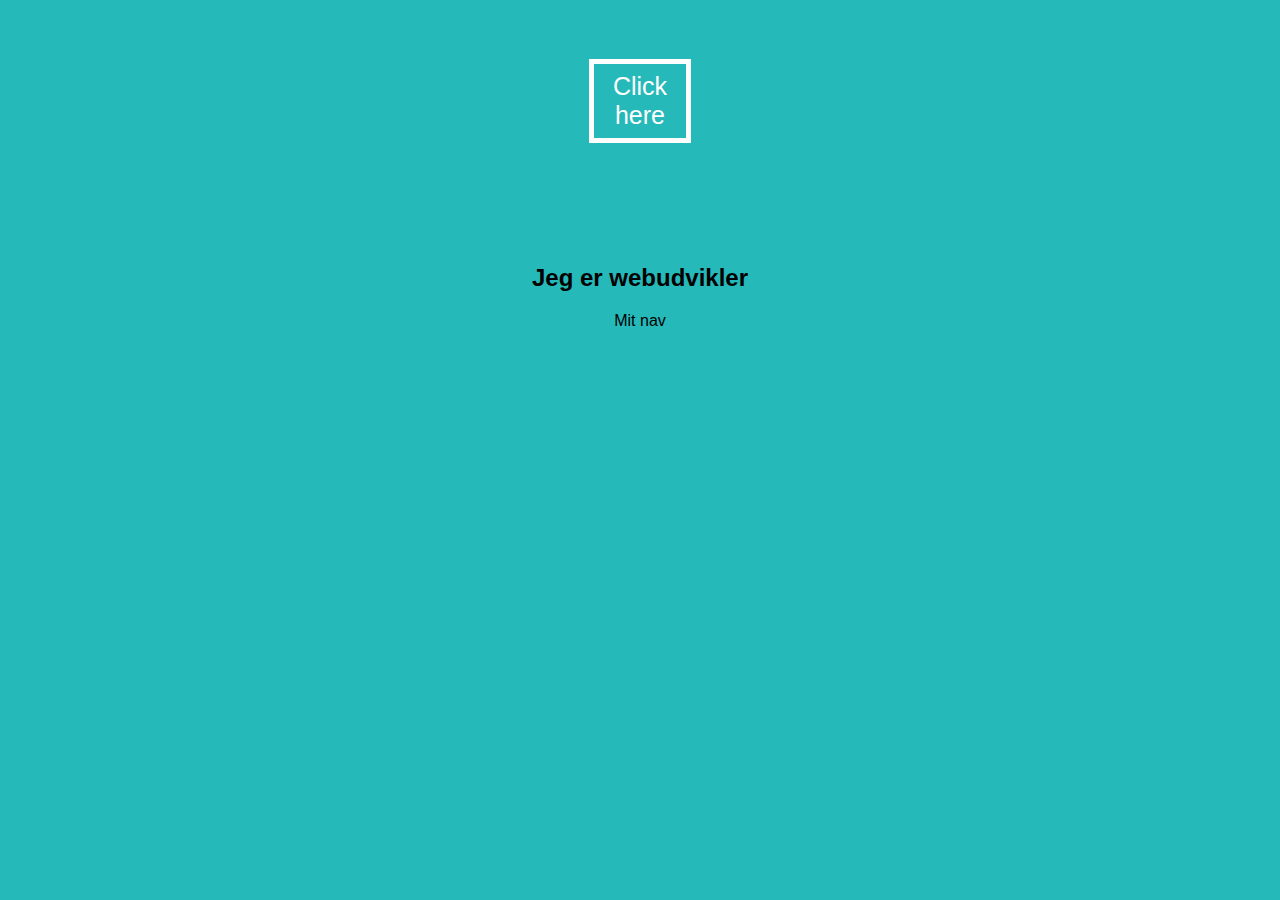
<file: JS/background.html>
<!doctype html>
<html lang="DK-da">
<head>
<meta charset="UTF-8">
<title>Background</title>
<style>
    section{
        width: 80%;
        margin: 0 auto;
        font-family: sans-serif;
    }
    div{
        margin: 0 auto;
        padding: 5%;
        text-align: center;
    }
    #divButton{
        width: 10%;
    }
    #change{
        border: solid 5px #fff;
        background-color: transparent;
        color: #fff;
        font-size: 25px;
        padding: 8%;
    }
    
</style>
</head>

<body>
    <section>
        <div id="divButton">
            <button type="button" id="change">Click here</button>
        </div>
        <div>
            <h2>Jeg er webudvikler</h2>
            <p id="text"></p>
        </div>
      </section>
</body>

<script>
    'use strict';
    var color = '#'+ Math.floor(Math.random()*16777215).toString(16);
    
    document.body.style.background = color;

    document.getElementById("change").addEventListener("click", function(){
        var newColor = '#'+ Math.floor(Math.random()*16777215).toString(16);
        document.body.style.background = newColor;
    });
    //Text
    var text = document.getElementById("text");
    var str = "Mit navn er Rikke";
    var splitStr = str.split('');
    for (var i = 0; i < splitStr.length; i++) {
        (function(i) {
            setTimeout(function() {
                text.innerHTML += splitStr[i];
            }, 100 * i);
        })(i);
    };
 


</script>
	
	
</html>
</file>
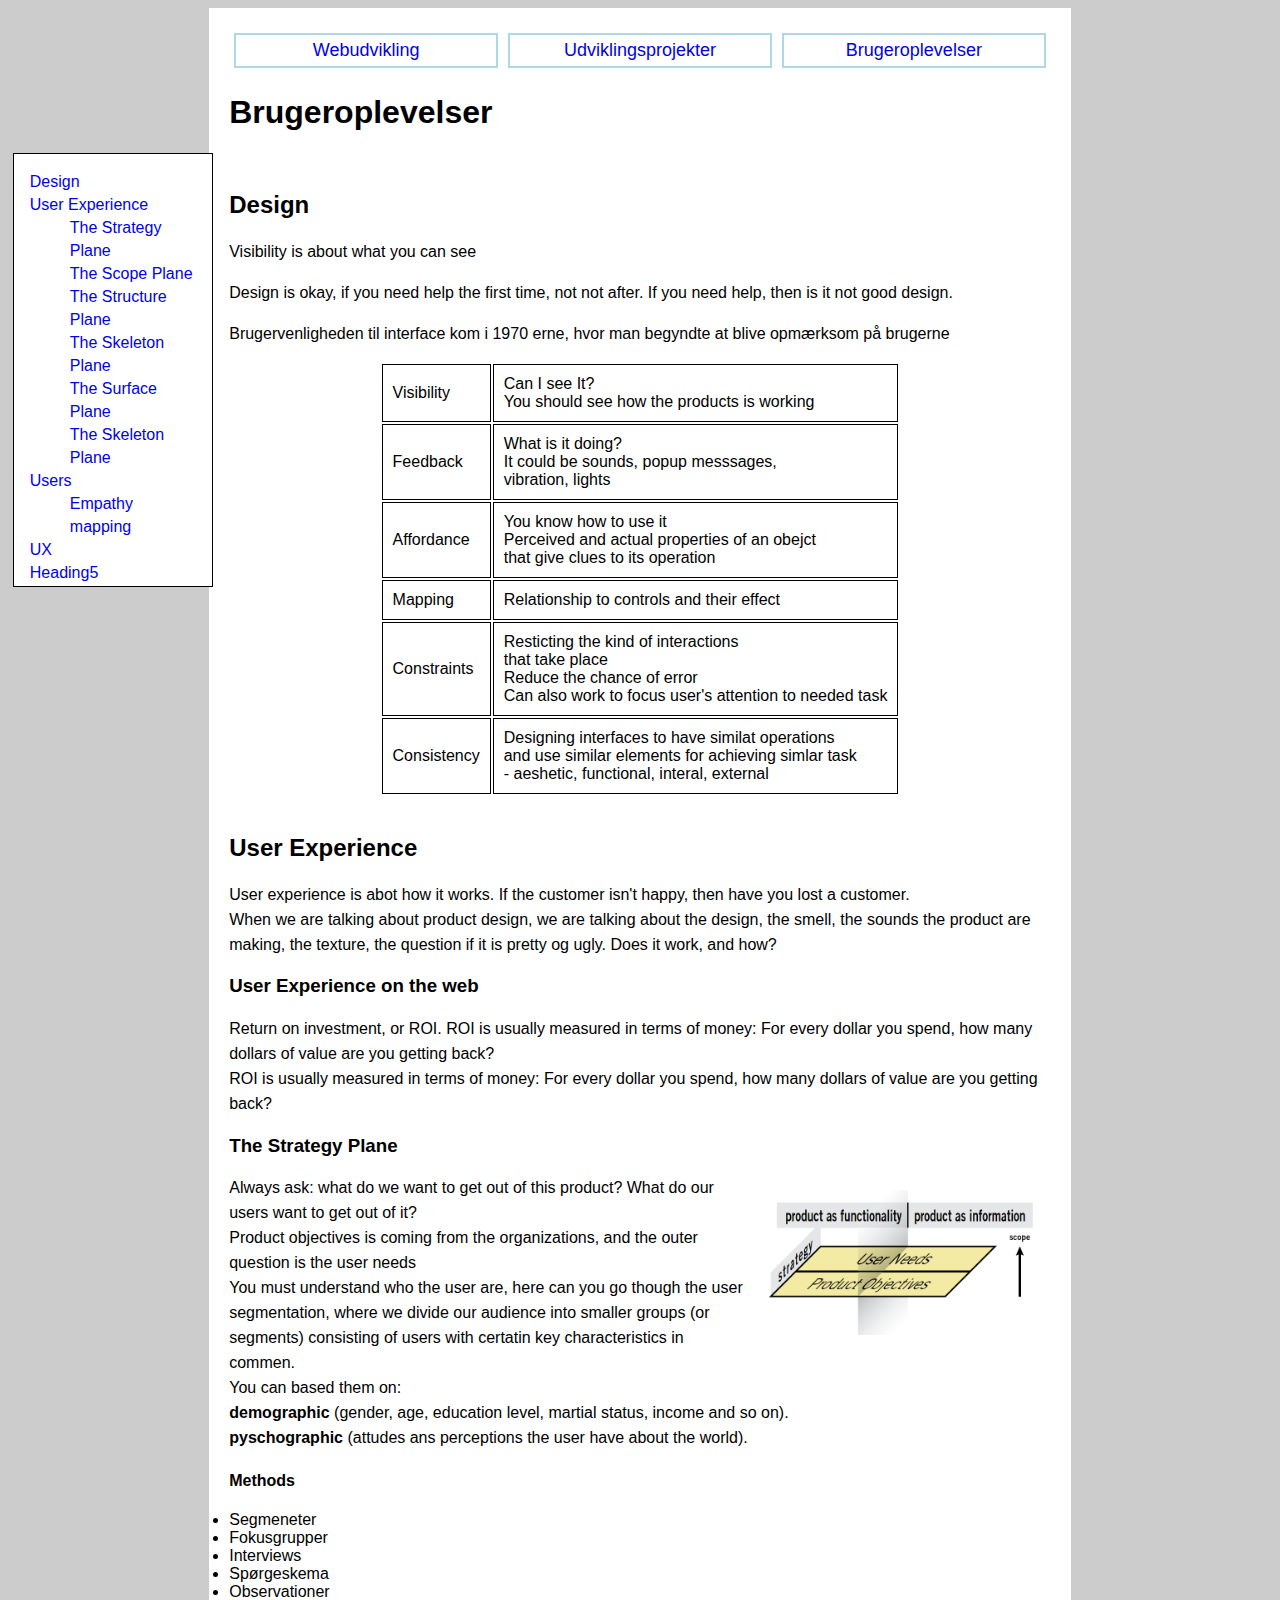
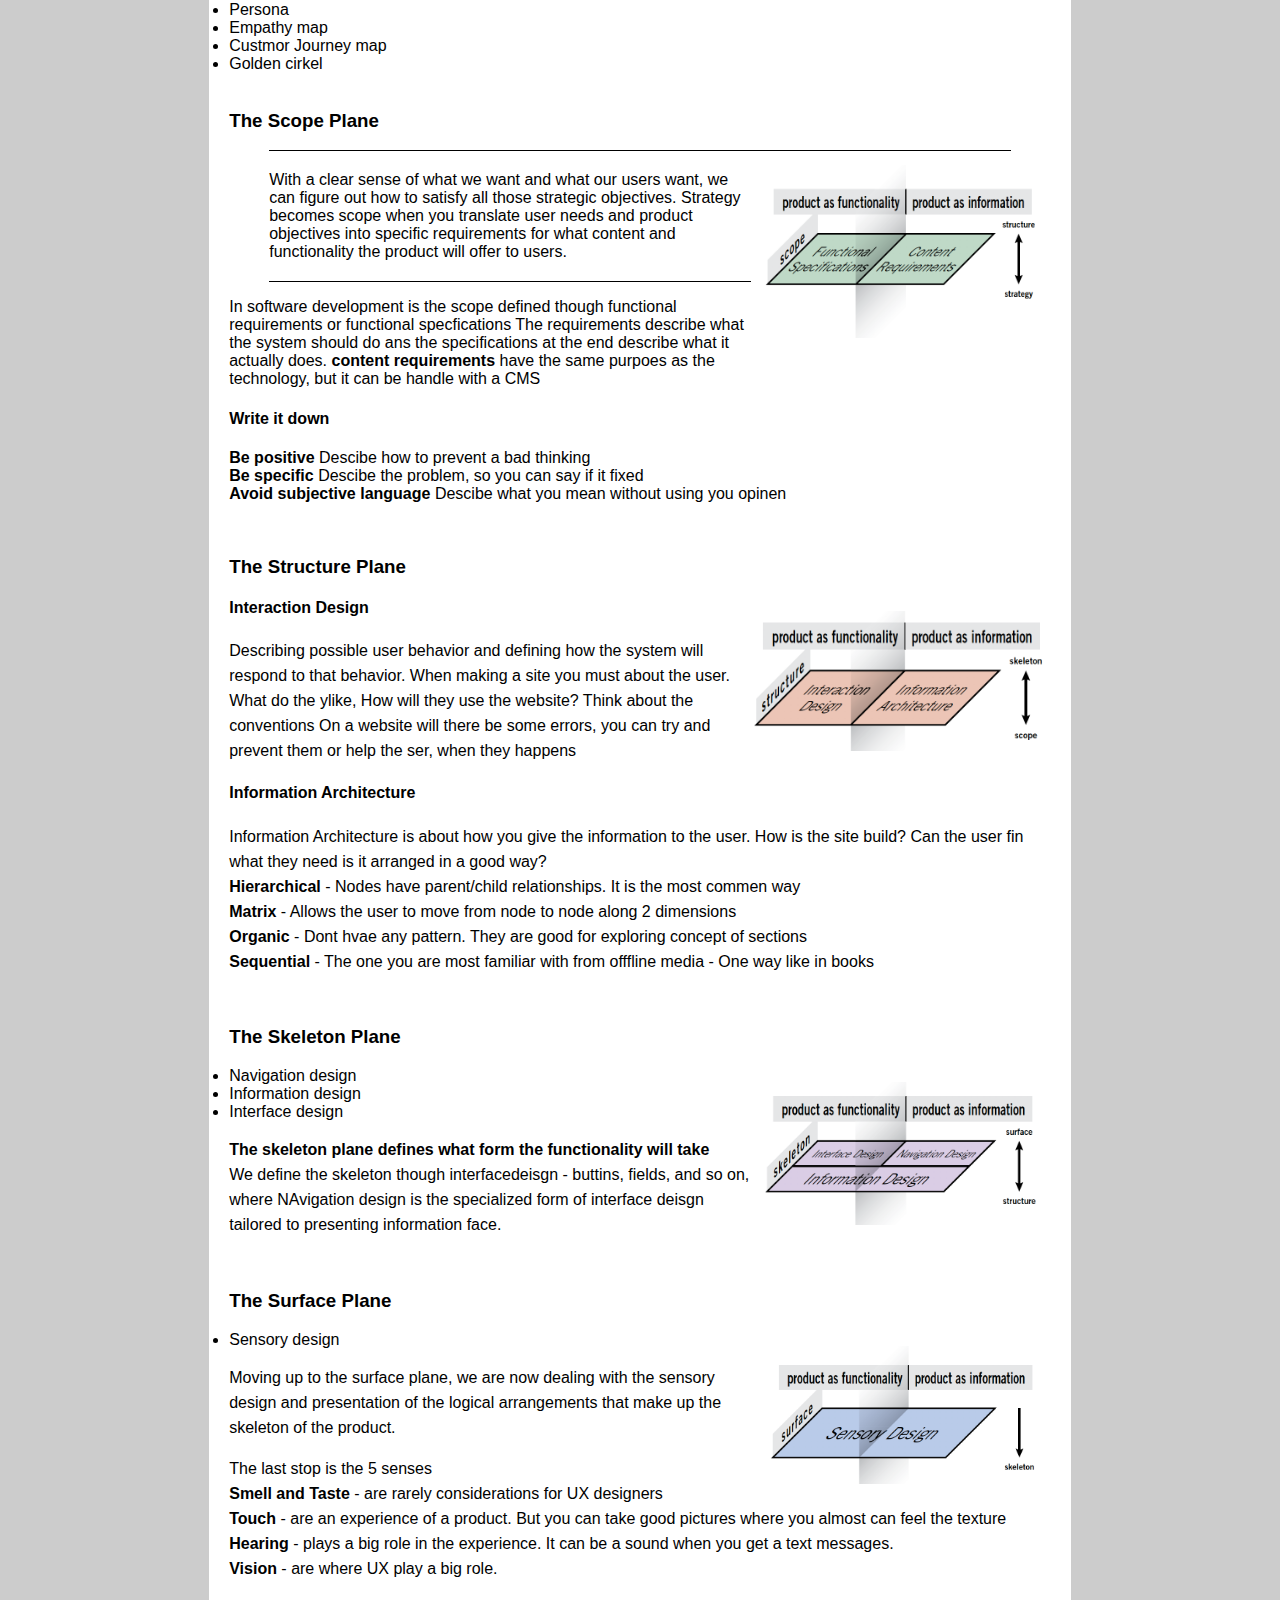
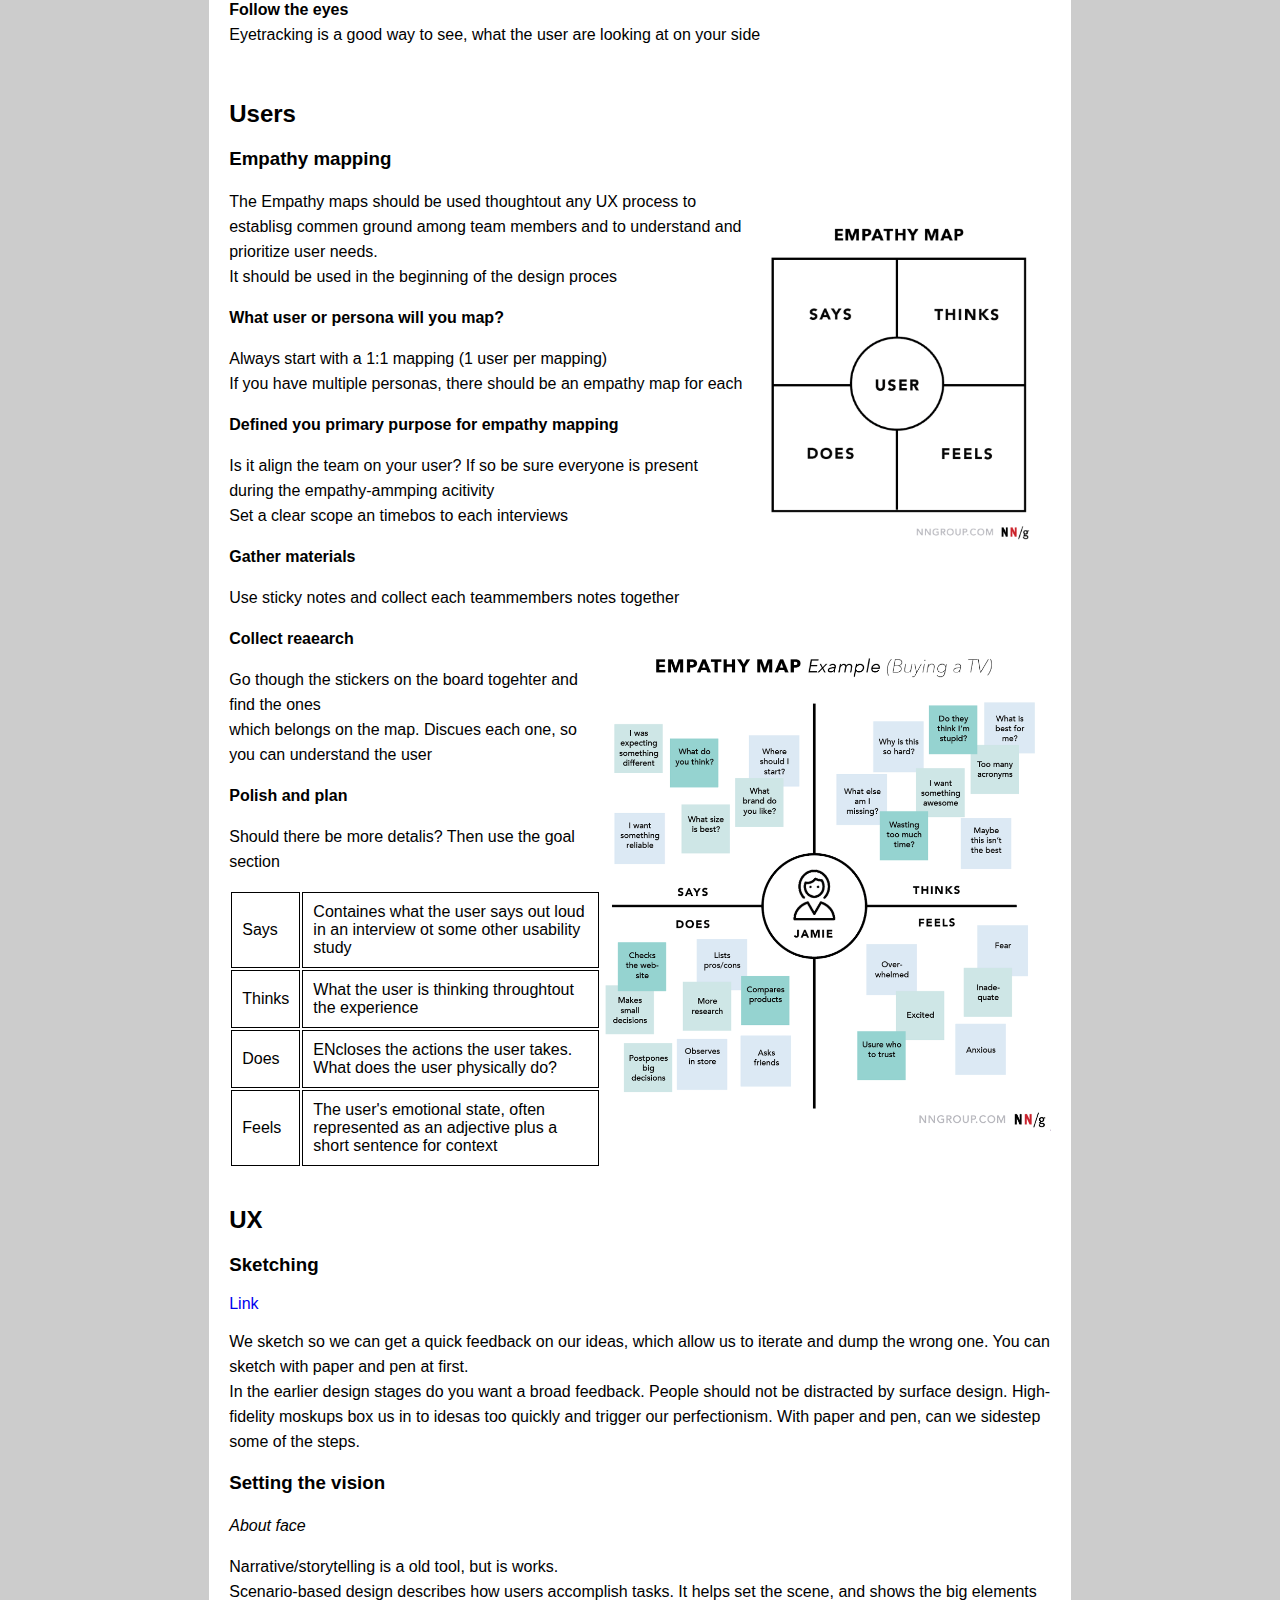
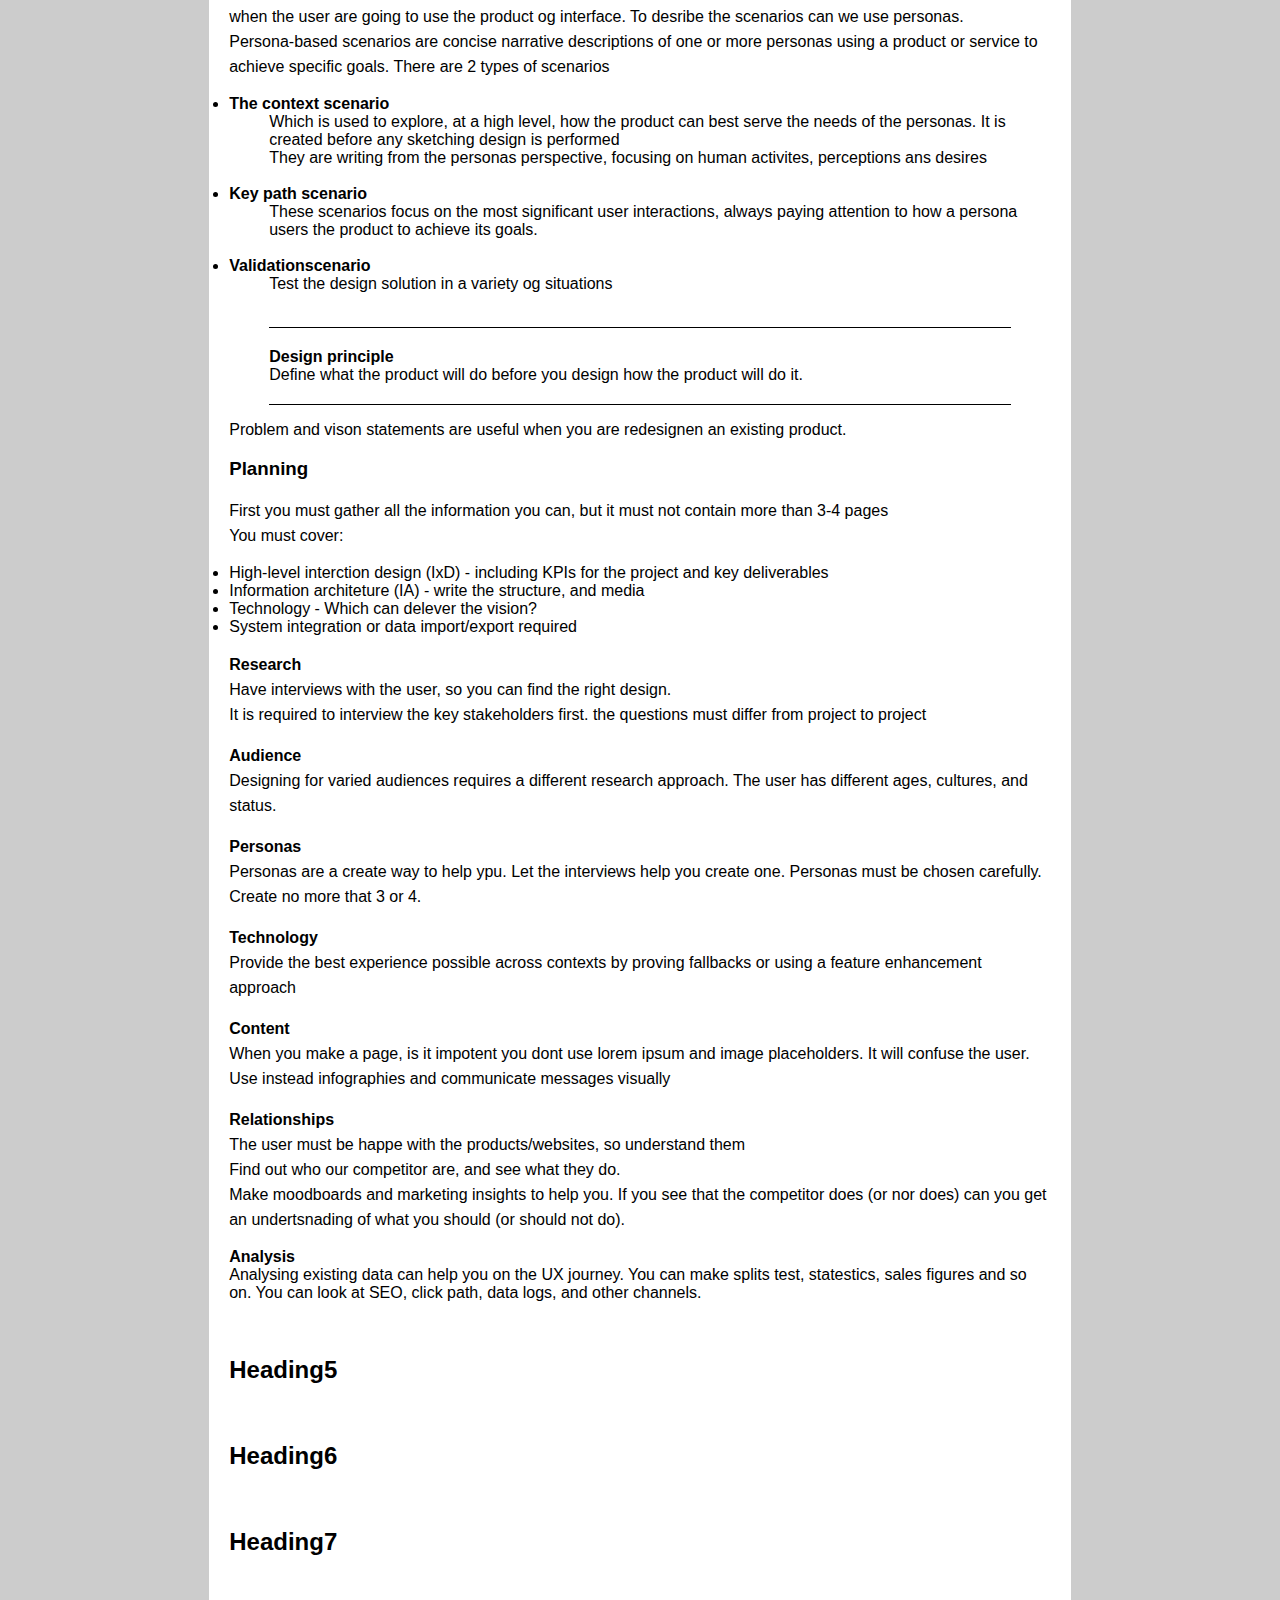
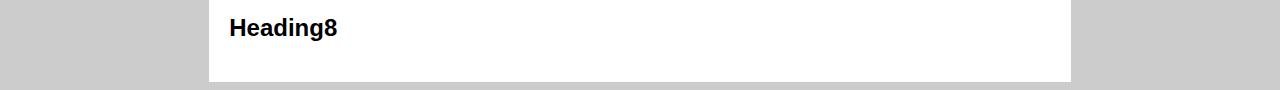
<file: noter/bruger.html>
<!DOCTYPE html>
<html lang="DK-da">
  <head>
    <meta charset="utf-8">
    <title>Brugeroplevelser</title>
    <link rel="stylesheet" href="style.css">
  </head>
  <body>
      <section class="main">
		  <div class="header">
			  <a href="index.html">Webudvikling</a>
			  <a href="udvikling.html">Udviklingsprojekter</a>
			  <a href="bruger.html">Brugeroplevelser</a>
		  </div>
        <h1>Brugeroplevelser</h1>

		<div class="miniHeader">
			<a href="#no1">Design</a>
			<a href="#no2">User Experience</a>
				<dd><a href="#plane">The Strategy Plane</a></dd>
				<dd><a href="#scope">The Scope Plane</a></dd>
				<dd><a href="#structure">The Structure Plane</a></dd>
				<dd><a href="#skeleton">The Skeleton Plane</a></dd>
				<dd><a href="#surface">The Surface Plane</a></dd>
				<dd><a href="#skeleton">The Skeleton Plane</a></dd>
			<a href="#no3">Users</a>
				<dd><a href="#mapping">Empathy mapping</a></dd>
			<a href="#no4">UX</a>
			<a href="#no5">Heading5</a>
			<a href="#no6">Heading6</a>
			<a href="#no7">Heading7</a>
			<a href="#no8">Heading8</a>
		</div>

		<br><h2 id="no1">Design</h2>
		<p>Visibility is about what you can see</p>
		<p>Design is okay, if you need help the first time, not not after. 
			If you need help, then is it not good design.</p>
			<p>Brugervenligheden til interface kom i 1970 erne, hvor man begyndte at blive opmærksom på brugerne</p>
		
		<table>
			<tr>
				<td>Visibility</td>
				<td>Can I see It? <br>
				You should see how the products is working </td>
			</tr>
			<tr>
				<td>Feedback</td>
				<td>What is it doing? <br>
				It could be sounds, popup messsages, <br>
				vibration, lights
			</td>
			</tr>
			<tr>
				<td>Affordance</td>
				<td>You know how to use it<br>Perceived and actual properties of an obejct <br> 
					that give clues to its operation </td>
			</tr>
			<tr>
				<td>Mapping</td>
				<td>Relationship to controls and their effect<br>
				</td>
			</tr>
			<tr>
				<td>Constraints</td>
				<td>Resticting the kind of interactions <br>that take place<br> 
				Reduce the chance of error <br>
				Can also work to focus user's attention to needed task</td>
			</tr>
			<tr>
				<td>Consistency</td>
				<td>Designing interfaces to have  similat operations <br>
					and use similar elements for achieving simlar task<br> 
				 - aeshetic, functional, interal, external</td>
			</tr>
		</table>
		
		<br><h2 id="no2">User Experience</h2>
		  	<p>User experience is abot how it works. If the customer isn't happy,
				  then have you lost a customer.<br>
				  When we are talking about product design, we are talking about the design, the smell, the sounds the 
				  product are making, the texture, the question if it is pretty og ugly. Does it work, and how?
			  </p>
			<h3>User Experience on the web</h3>
			<p>Return on investment, or ROI. 
				ROI is usually measured in terms of money: For every dollar you
				spend, how many dollars of value are you getting back? <br>
				ROI is usually measured in terms of money: For every dollar you
				spend, how many dollars of value are you getting back?</p>
			
			<h3 id="plane">The Strategy Plane</h3>
			<img src="billeder/bruger/strategy.png" width="300">
				<p>Always ask: what do we want to get out of this product? What do our users want to get out of it? <br>
				Product objectives is coming from the organizations, and the outer question is the user needs
				<br> You must understand who the user are, here can you go though the user segmentation, where
				we divide our audience into smaller groups (or segments) consisting of users with certatin key
				characteristics in commen. <br>
				You can based them on: <br>
				<b>demographic</b> (gender, age, education level, martial status, income and so on). <br>
				<b>pyschographic</b> (attudes ans perceptions the user have about the world).			
			</p>
			<h4>Methods</h4>
			
				<li>Segmeneter</li>
				<li>Fokusgrupper</li>
				<li>Interviews</li>
				<li>Spørgeskema</li>
				<li>Observationer</li>
				<li>Persona</li>
				<li>Empathy map</li>
				<li>Custmor Journey map</li>
				<li>Golden cirkel</li>
			
		
			
			<br><h3 id="scope">The Scope Plane</h3>
			<img src="billeder/bruger/scope.png" width="300">
			<p>
				<blockquote>
					With a clear sense of what we want and what our
					users want, we can figure out how to satisfy all those
					strategic objectives. Strategy becomes scope when
					you translate user needs and product objectives into
					specific requirements for what content and functionality
					the product will offer to users.
				</blockquote>
				In software development is the scope defined though functional requirements or functional specfications
				The requirements describe what the system should do ans the specifications at the end describe what it actually does.
				<b>content requirements</b> have the same purpoes as the technology, but it can be handle with a CMS <br>
				<h4>Write it down</h4>
				<b>Be positive</b> Descibe how to prevent a bad thinking<br>
				<b>Be specific</b> Descibe the problem, so you can say if it fixed<br>
				<b>Avoid subjective language</b> Descibe what you mean without using you opinen

			</p>
			<br><h3 id="structure">The Structure Plane</h3>
			<img src="billeder/bruger/structure.png" width="300">

			<h4>Interaction Design</h4>
			<p>Describing possible user behavior and defining how the system will respond to that behavior.
				When making a site you must about the user. What do the ylike, How will they use the website? Think about the conventions
				On a website will there be some errors, you can try and prevent them or help the ser, when they happens <br>

			
			</p>
			<h4>Information Architecture</h4>
			<p>Information Architecture is about how you give the information to the user. How is the site build? Can the user fin what they need
				is it arranged in a good way? <br>
				<b>Hierarchical</b> - Nodes have parent/child relationships. It is the most commen way <br>
				<b>Matrix</b> - Allows the user to move from node to node along 2 dimensions <br>
				<b>Organic</b> - Dont hvae any pattern. They are good for exploring concept of sections <br>
				<b>Sequential</b> - The one you are most familiar with from offfline media - One way like in books
			</p>

			<br><h3 id="skeleton">The Skeleton Plane</h3>
			<img src="billeder/bruger/skeleton.png" width="300">

				<li>Navigation design</li>
				<li>Information design</li>
				<li>Interface design</li>
			<p>
				<b>The skeleton plane defines what form the functionality will take</b><br>
				We define the skeleton though interfacedeisgn - buttins, fields, and so on, where NAvigation design is the specialized form of interface deisgn tailored
				to presenting information face. 
			</p>
			<br><h3 id="surface">The Surface Plane</h3>
			<img src="billeder/bruger/surface.png" width="300">
			<li>Sensory design</li>
			<p>
				Moving up to the surface plane, we are now dealing with the
				sensory design and presentation of the logical arrangements that
				make up the skeleton of the product.
			</p>
			<p>The last stop is the 5 senses <br>
				<b>Smell and Taste</b> - are rarely considerations for UX designers <br>
				<b>Touch</b> - are an experience of a product. But you can take good pictures where you almost can feel the texture <br>
				<b>Hearing</b> - plays a big role in the experience. It can be a sound when you get a text messages. <br>
				<b>Vision</b> - are where UX play a big role. 
			</p>
			<p><b>Follow the eyes</b> <br>
				Eyetracking is a good way to see, what the user are looking at on your side 





			</p>
			
				
	
			<br><h2 id="no3">Users</h2>
			<h3 id="mapping">Empathy mapping</h3>
			<img src="billeder/bruger/emapping.png" width="300">
			<p>The Empathy maps should be used thoughtout any UX process to establisg commen 
				ground among team members and to understand and prioritize user needs. <br>
				It should be used in the beginning of the design proces</p>
				
				<p><b>What user or persona will you map?</b></p>
				<p>Always start with a 1:1 mapping (1 user per mapping)<br>
					If you have multiple personas, there should be an empathy map for each</p>
				
				<p><b>Defined you primary purpose for empathy mapping</b></p>
					<p>Is it align the team on your user? If so be sure everyone is present <br>
						during the empathy-ammping acitivity <br>
					Set a clear scope an timebos to each interviews</p>
	
				<p><b>Gather materials</b></p>
					<p>Use sticky notes and collect each teammembers notes together</p>
					<img src="billeder/bruger/emapping2.png" width="450">
				<p><b>Collect reaearch</b></p>
					<p>Go though the stickers on the board togehter and find the ones <br>
					which belongs on the map. Discues each one, so you can understand the user</p>
				
				<p><b>Polish and plan</b></p>
					<p>Should there be more detalis? Then use the goal section <br>
					</p>
				
			<table>
				<tr>
					<td>Says</td>
					<td>Containes what the user says out loud in an interview ot some other usability study</td>
				</tr>
				<tr>
					<td>Thinks</td>
					<td>What the user is thinking throughtout the experience</td>
				</tr>
				<tr>
					<td>Does</td>
					<td>ENcloses the actions the user takes. What does the user physically do?</td>
				</tr>
				<tr>
					<td>Feels</td>
					<td>The user's emotional state, often represented as an adjective plus a short sentence for context</td>
				</tr>
			</table>




		  <br><h2 id="no4">UX</h2>
		  <h3>Sketching</h3>
		  <a href="https://medium.com/tradecraft-traction/whats-in-your-pencil-case-a7bb6d7dca49">Link</a>
			<p>We sketch so we can get a quick feedback on our ideas, which allow us to iterate and dump the wrong one.
				You can sketch with paper and pen at first. <br>
				In the earlier design stages do you want a broad feedback. People should not be distracted by surface design.
				High-fidelity moskups box us in to idesas too quickly and trigger our perfectionism. With paper and pen, can we sidestep some of the steps.
			</p>
			<h3>Setting the vision</h3>
			<p><i>About face</i></p>
			<p>Narrative/storytelling is a old tool, but is works. <br>
				Scenario-based design describes how users accomplish tasks. It helps set the scene, and shows
				the big elements when the user are going to use the product og interface. 
				To desribe the scenarios can we use personas. <br>
				Persona-based scenarios are concise narrative descriptions of one or more personas using a 
				product or service to achieve specific goals.
				There are 2 types of scenarios
				<li><b>The context scenario</b></li>
				<dd>Which is used to explore, at a high level, how the product can best serve the needs of the personas. 
					It is created before any sketching design is performed<br>
				They are writing from the personas perspective, focusing on human activites, perceptions ans desires</dd>
				<br><li><b>Key path scenario</b></li>
				<dd>These scenarios focus on the most significant user interactions, always paying attention to how a persona users
					the product to achieve its goals.
				</dd>
				<br><li><b>Validationscenario</b></li>
				<dd>Test the design solution in a variety og situations</dd>
			<br>

		<blockquote><b>Design principle</b><br>
			Define what the product will do before you design how the product will do it.
		</blockquote>
				Problem and vison statements are useful when you are redesignen an existing product.
			</p>

		<h3>Planning</h3>
			<p>
				First you must gather all the information you can, but it must not contain more than 3-4 pages <br>
				You must cover:
				<li>High-level interction design (IxD) - including KPIs for the project and key deliverables</li>
				<li>Information architeture (IA) - write the structure, and media </li>
				<li>Technology - Which can delever the vision?</li>
				<li>System integration or data import/export required</li>

				<p><b>Research</b><br>
				 Have interviews with the user, so you can find the right design.
				<br>
				 It is required to interview the key stakeholders first. the questions must differ from project to project
				</p>
				<p><b>Audience</b><br>
				 Designing for varied audiences requires a different research approach. 
				 The user has different ages, cultures, and status.
				</p>
				<p><b>Personas</b><br>
				 Personas are a create way to help ypu. Let the interviews help you create one. Personas must be chosen carefully.
				 Create no more that 3 or 4.  
				</p>
				<p><b>Technology</b><br>
				Provide the best experience possible across contexts by proving fallbacks or using a feature enhancement approach
			</p>
			<p><b>Content</b><br>
				When you make a page, is it impotent you dont use lorem ipsum and image placeholders. It will confuse the user.
				Use instead infographies and communicate messages visually

			</p>
			<p><b>Relationships</b><br>
				The user must be happe with the products/websites, so understand them
				<br>
				Find out who our competitor are, and see what they do. 
				<br> Make moodboards and marketing insights to help you. If you see that the competitor does (or nor does)
				can you get an undertsnading of what you should (or should not do).
			</p>
			<b>Analysis</b><br>
			Analysing existing data can help you on the UX journey. You can make splits test, statestics, sales figures and so on.
			You can look at SEO, click path, data logs, and other channels.
			</p>


		  <br><h2 id="no5">Heading5</h2>
		  <br><h2 id="no6">Heading6</h2>
		  <br><h2 id="no7">Heading7</h2>
		 	<br><h2 id="no8">Heading8</h2>


      </section>
  </body>
</html>
</file>
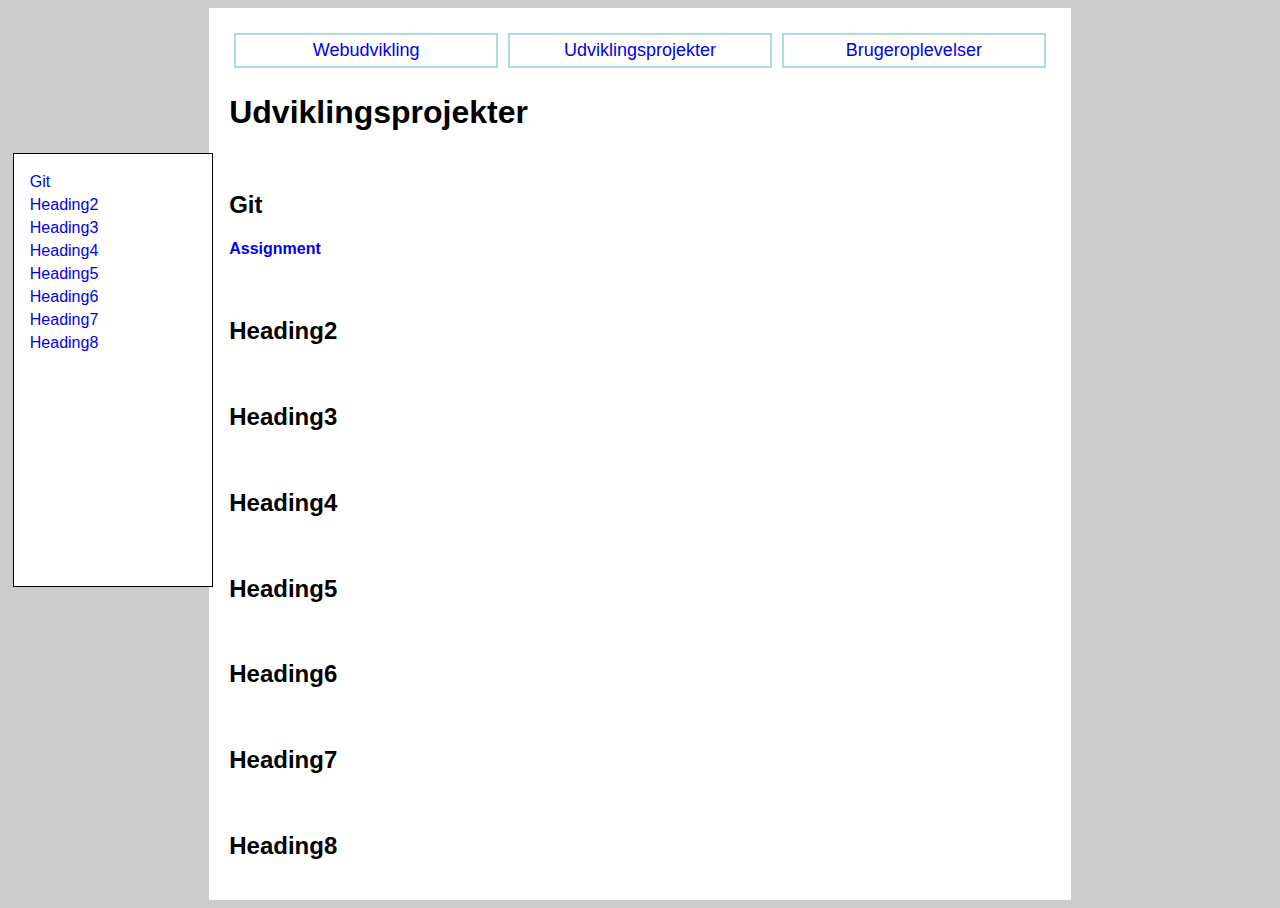
<file: noter/udvikling.html>
<!DOCTYPE html>
<html lang="DK-da">
  <head> 
    <meta charset="utf-8">
    <title>Udviklingsprojekter</title>
    <link rel="stylesheet" href="style.css">
  </head>
  <body>
      <section class="main">
		  <div class="header">
			  <a href="index.html">Webudvikling</a>
			  <a href="udvikling.html">Udviklingsprojekter</a>
			  <a href="bruger.html">Brugeroplevelser</a>
		  </div>
        <h1>Udviklingsprojekter</h1>

		  <div class="miniHeader">
			  <a href="#no1">Git</a>
			  <a href="#no2">Heading2</a>
			  <a href="#no3">Heading3</a>
			  <a href="#no4">Heading4</a>
			  <a href="#no5">Heading5</a>
			  <a href="#no6">Heading6</a>
			  <a href="#no7">Heading7</a>
			  <a href="#no8">Heading8</a>
		  </div>


		  <br><h2 id="no1">Git</h2>
		  <h4><a href="https://github.com/SimonKalmar/siteDE2" target="_blank">Assignment</a></h4>
		  <p></p>
		  
		  
		  <br><h2 id="no2">Heading2</h2>
		  <br><h2 id="no3">Heading3</h2>
		  <br><h2 id="no4">Heading4</h2>
		  <br><h2 id="no5">Heading5</h2>
		  <br><h2 id="no6">Heading6</h2>
		  <br><h2 id="no7">Heading7</h2>
		 	<br><h2 id="no8">Heading8</h2>


      </section>
  </body>
</html>
</file>
<file: noter/style.css>
@charset "UTF-8";
/* CSS Document */

 body{
	 background-color: #ccc;
	 font-family: Arial, Helvetica, sans-serif;
	 font-size: 16px;
}

p{
	line-height: 25px;
}

img {
	height: auto;
	margin: 15px auto;
	float: right;
}


a:-webkit-any-link {
    /*color: blue;*/
    text-decoration: none;
}

.main{
	width: 65%;
	margin: 0 auto;
	background-color: #fff;
	padding:20px;
}
pre {
	background-color: #ccc;
	padding:20px;
	overflow-x: auto;
}

blockquote{
	border-bottom: 1px #000 solid;
	border-top: 1px #000 solid;
	padding: 20px 0;
}

.miniHeader {
	width: 13%;
    left: 1%;
    background-color: white;
    border: 1px #000 solid;
    position: fixed;
    padding: 16px;
	height: 400px;
	overflow-y: auto;
}
.miniHeader a{
	display: block; 
	line-height: 23px;
	text-decoration: none;
}

.miniHeader a:hover{
	color: darkblue;
}
.header {
	width: 100%; 
	display: flex;
	text-align: center;
}
.header a{
	text-decoration: none;
	font-size: 18px;
	border: 2px lightblue solid;
	width: 97%;
	height: auto;
	padding: 5px 10px;
	margin:5px;
	
}
.header a:hover{
	background-color:lightblue;
	width: 97%;
	height: auto;
}

table{
	width:auto;
	margin: 0 auto;
}

th, td{
	padding: 10px;
	border: 1px #000 solid;
}
</file>
<file: bot/bot1.0/style.css>
/* #050770, #44008B, #9F45B0, #E54ED0, #FFE4F3 */
 
 body{
    font-family: Arial, Helvetica, sans-serif;
    background-color: #FFE4F3;
}
/* left */
.bot{
    height: auto;
    width: 47%;
    
    float: left;
    text-align: center;
}
.botImg{
    height: auto;
    width: 55%;
    padding: 7%;
}

/* Right */
.yourBox{
    height:456px;
    width: 50%;
   
    padding: 20px;
    float: left;
    position: relative;
}
#askBot {
    font-size: 36px;
    color: #000;
    background-color: lightblue;
    width: 400px;
    height: auto;
    padding: 2%;
    border-radius: 14px;
    position: relative;
}
#yours {
    font-size: 36px;
    color: #000;
    background-color: lightgreen;
    width: 200px;
    float: right;
    height: auto;
    padding: 2%;
    border-radius: 14px;
    position: relative;
    margin-top: 25px;
    display: none;
}
#result {
    font-size: 36px;
    color: #000;
    background-color: lightblue;
    width: 400px;
    height: auto;
    padding: 2%;
    border-radius: 14px;
    position: absolute;
    top: 50%;
   display: none;
}
/* svar */
#input{
    width: 85%;
    position: absolute;
    bottom: 0;
}
#you {
    color: #000;
    padding: 20px;
    font-size: 26px;
    margin: 5px;
    width: 90%;
    border: 4px solid lightgreen;
    border-radius: 14px;
}

@media only screen and (max-width: 800px) {
    .bot{
        width: 26%;
    }
    .botImg{
        width: 100%;
    }
    /* Right */
    .yourBox{
        height:456px;
        width: 87%;
    }
    #askBot {
        font-size: 36px;
        width: 100%;
    }
    #yours {
        width: 100%;
        float: none;
    }
    #result {
        width: 84%;
        top: 46%;
    }
    #you {
        width: 77%;
    }
  }
</file>
<file: bot/bot1.5/style.css>
body{
    font-family: Arial, Helvetica, sans-serif;
    background-color: #f2f2f2;
    font-size: 30px;
}

section{
    width: 60%;
    margin: 0 auto;
}
/*Botten spørger om noget*/
#botAsk{
    background-color: lightblue;
    height: auto;
    width: 100%;
    
}
#botAsk2{
    background-color: lightblue;
    height: auto;
    width: 100%;
}

#askBot {
    display: inline-block;
    top: 38px;
    position: absolute;
}

.botImg{
    height: auto;
    width: 100px;
}

/*Bruger svarer*/
#youA{
    background-color: lightgreen;
    height: auto;
    width: 100%;
   
}

#yours{
    display: inline-block;
    top: -38px;
    position: relative;
}
.meImg{
    height: auto;
    width: 100px;
}

/*Botten svarer*/
#result {
    display: inline-block;
    top: -38px;
    position: relative;
}

/* svar */
#input{
    width: 100%;
}
#you {
    color: #000;
    padding: 20px;
    font-size: 26px;
    margin-top: 5px;
    border: 4px solid lightgreen;
    border-radius: 14px;
    width: 94.5%;
}


@media only screen and (max-width: 800px) {
    /*Botten spørger om noget*/
    #botAsk, #botAsk2{
        width: 100%;
    }
    .botImg{
        height: auto;
        width: 100px;
    }
    /*Bruger svarer*/
    #youA{
        width: 100%;
    }
    .meImg{
        left: 60%;
    }

    /* svar */
    #input{
        width: 88%;
    }
  

}
</file>
